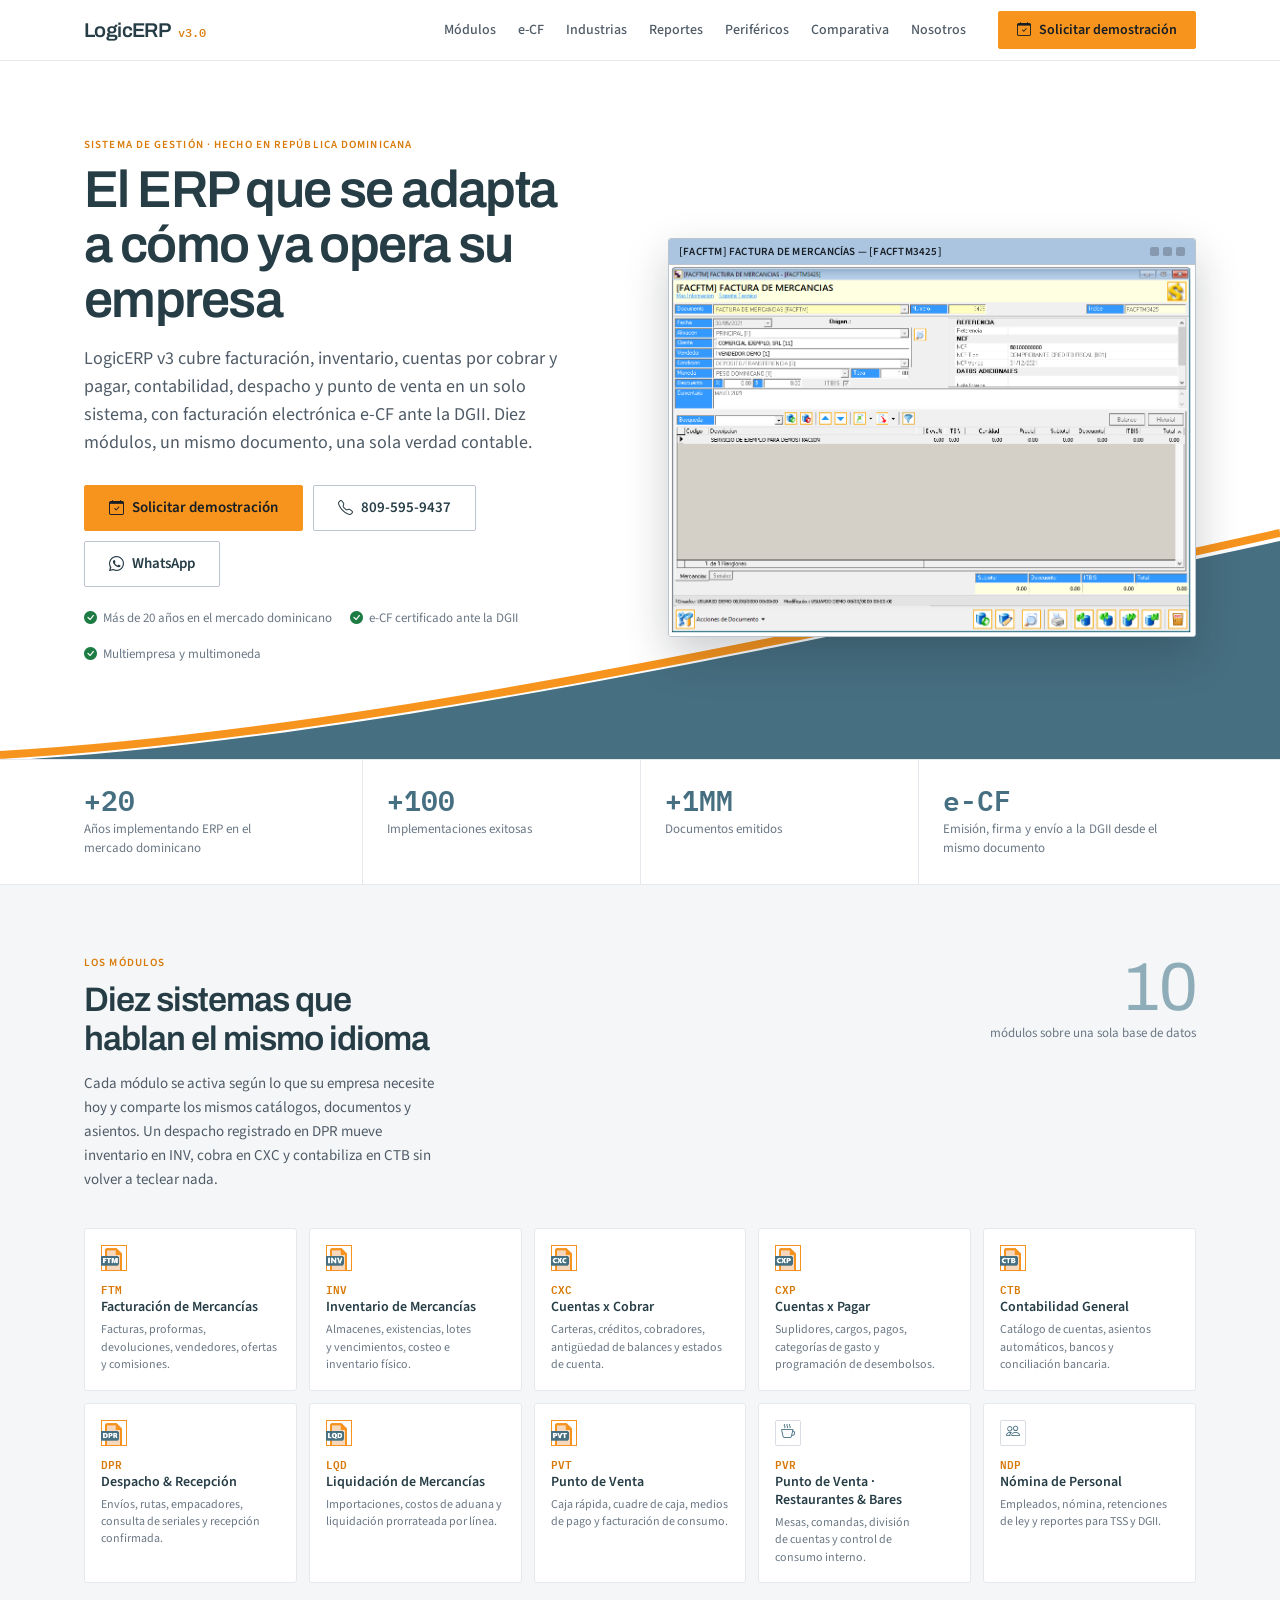
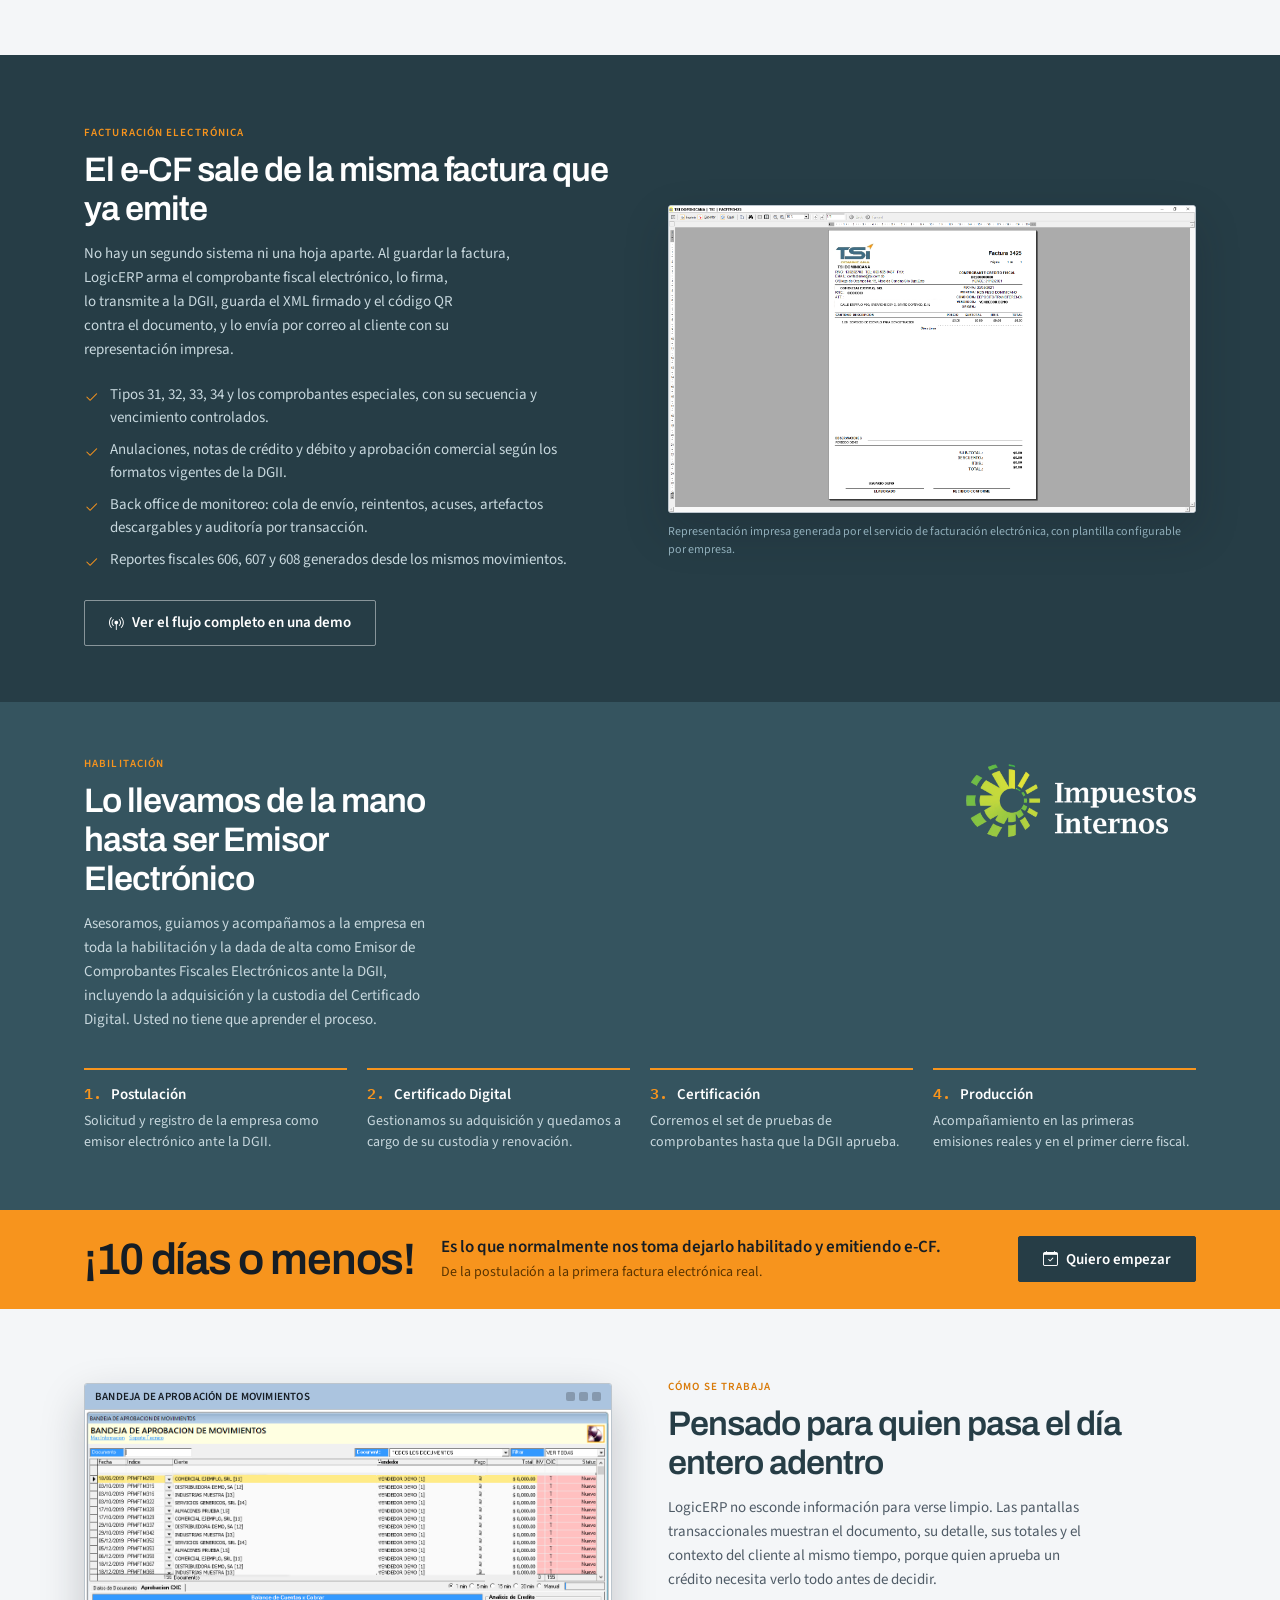
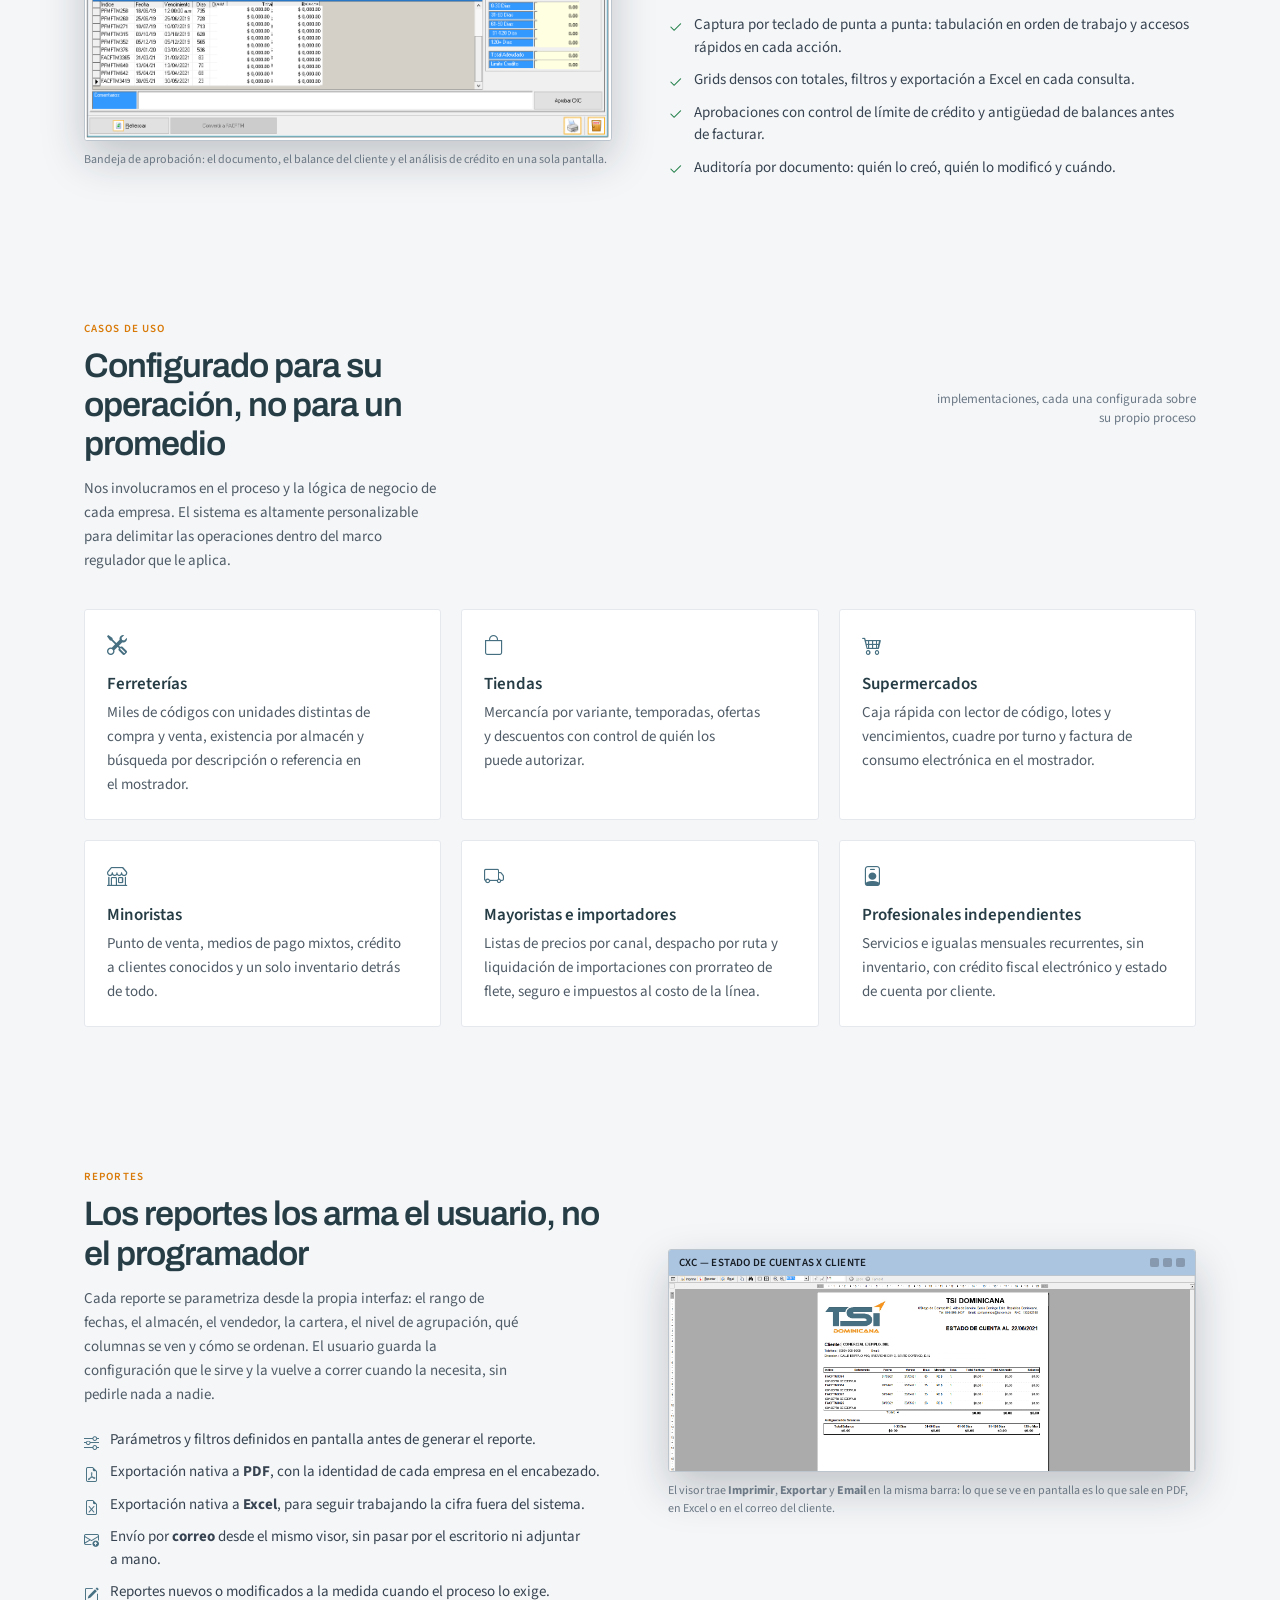
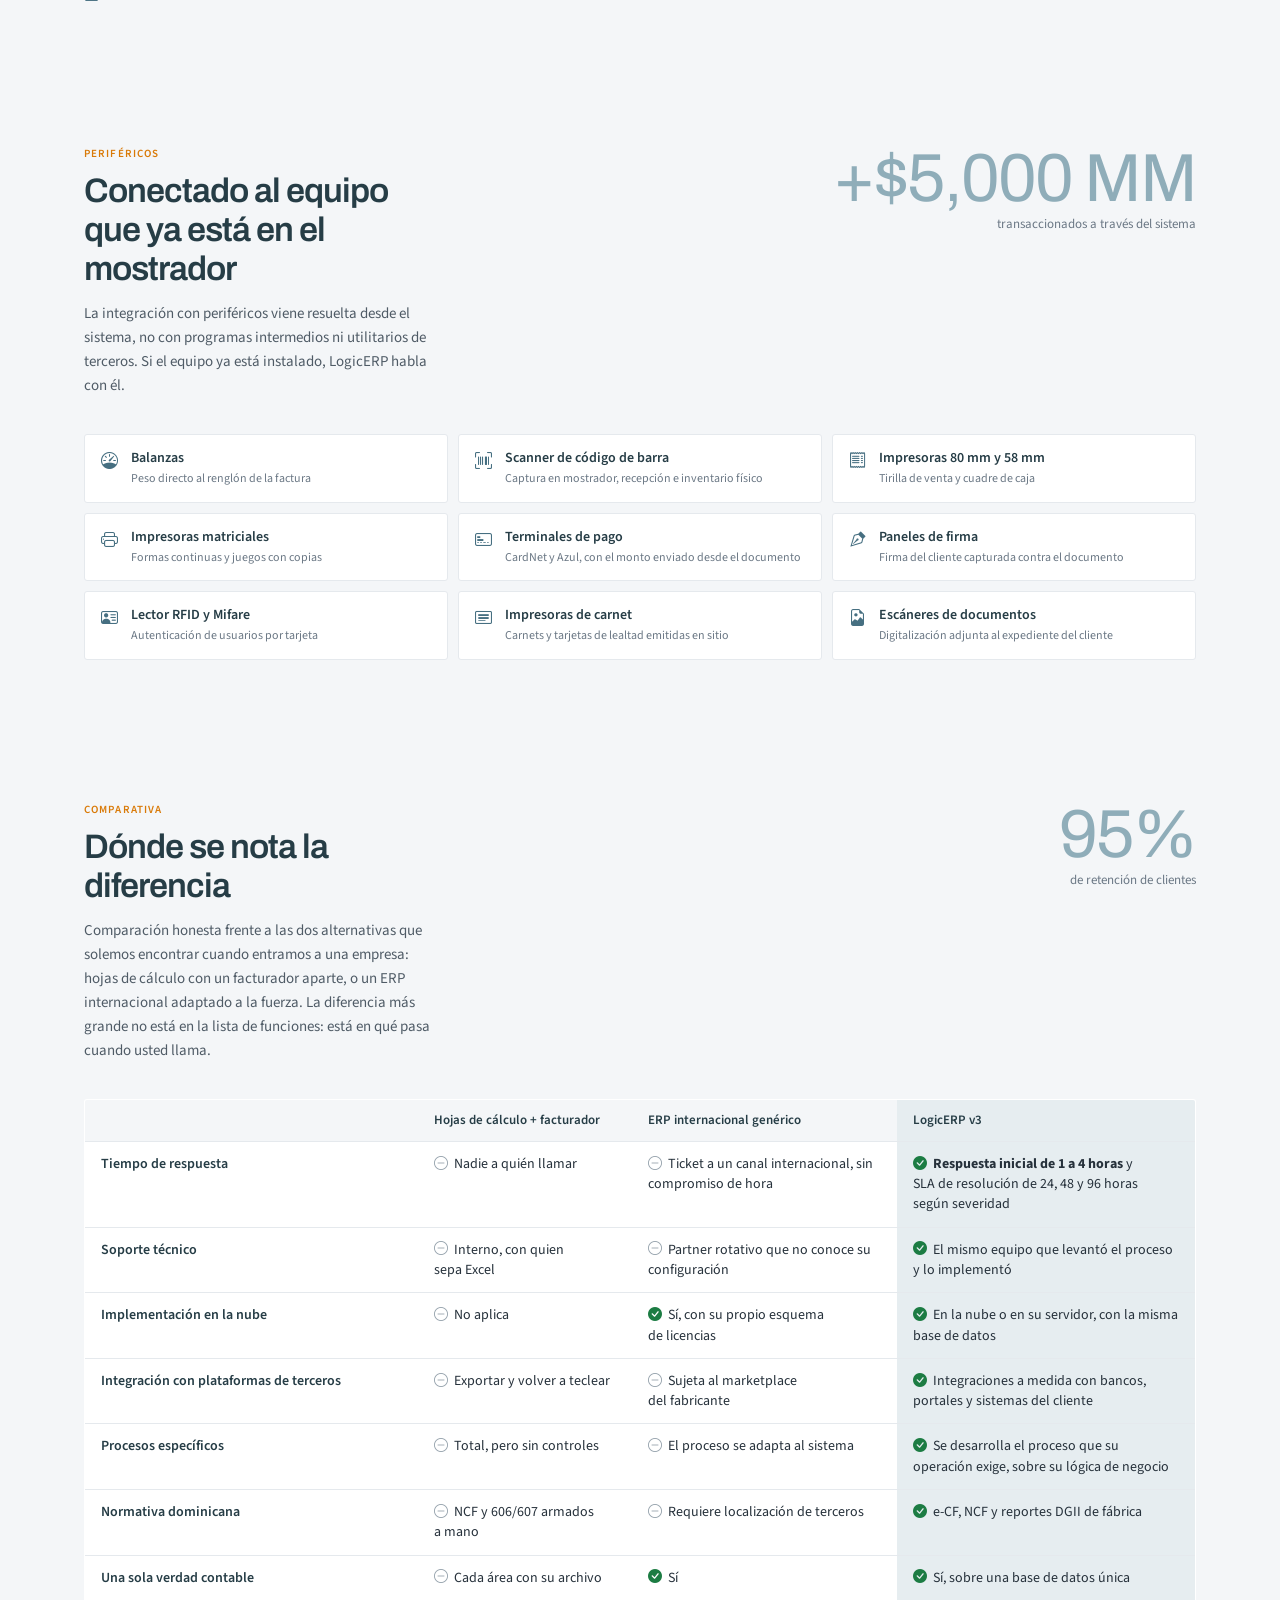
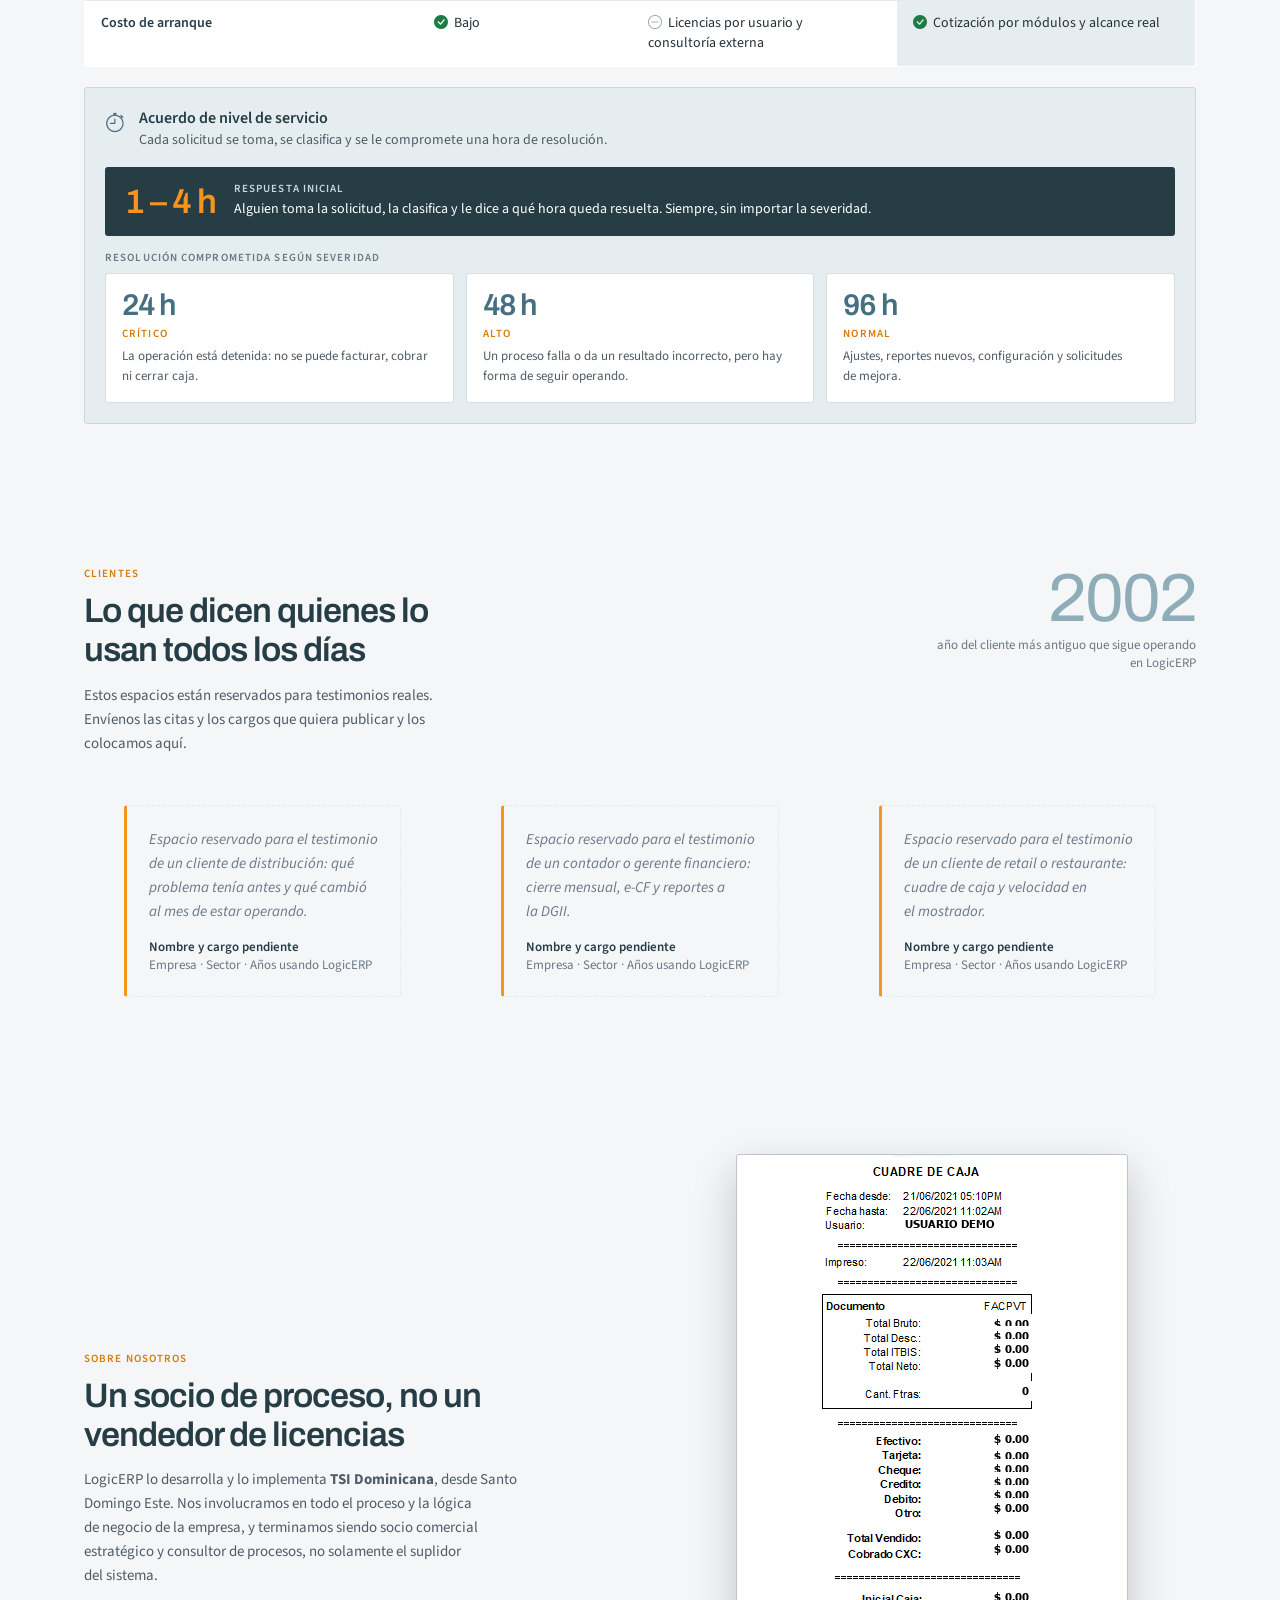
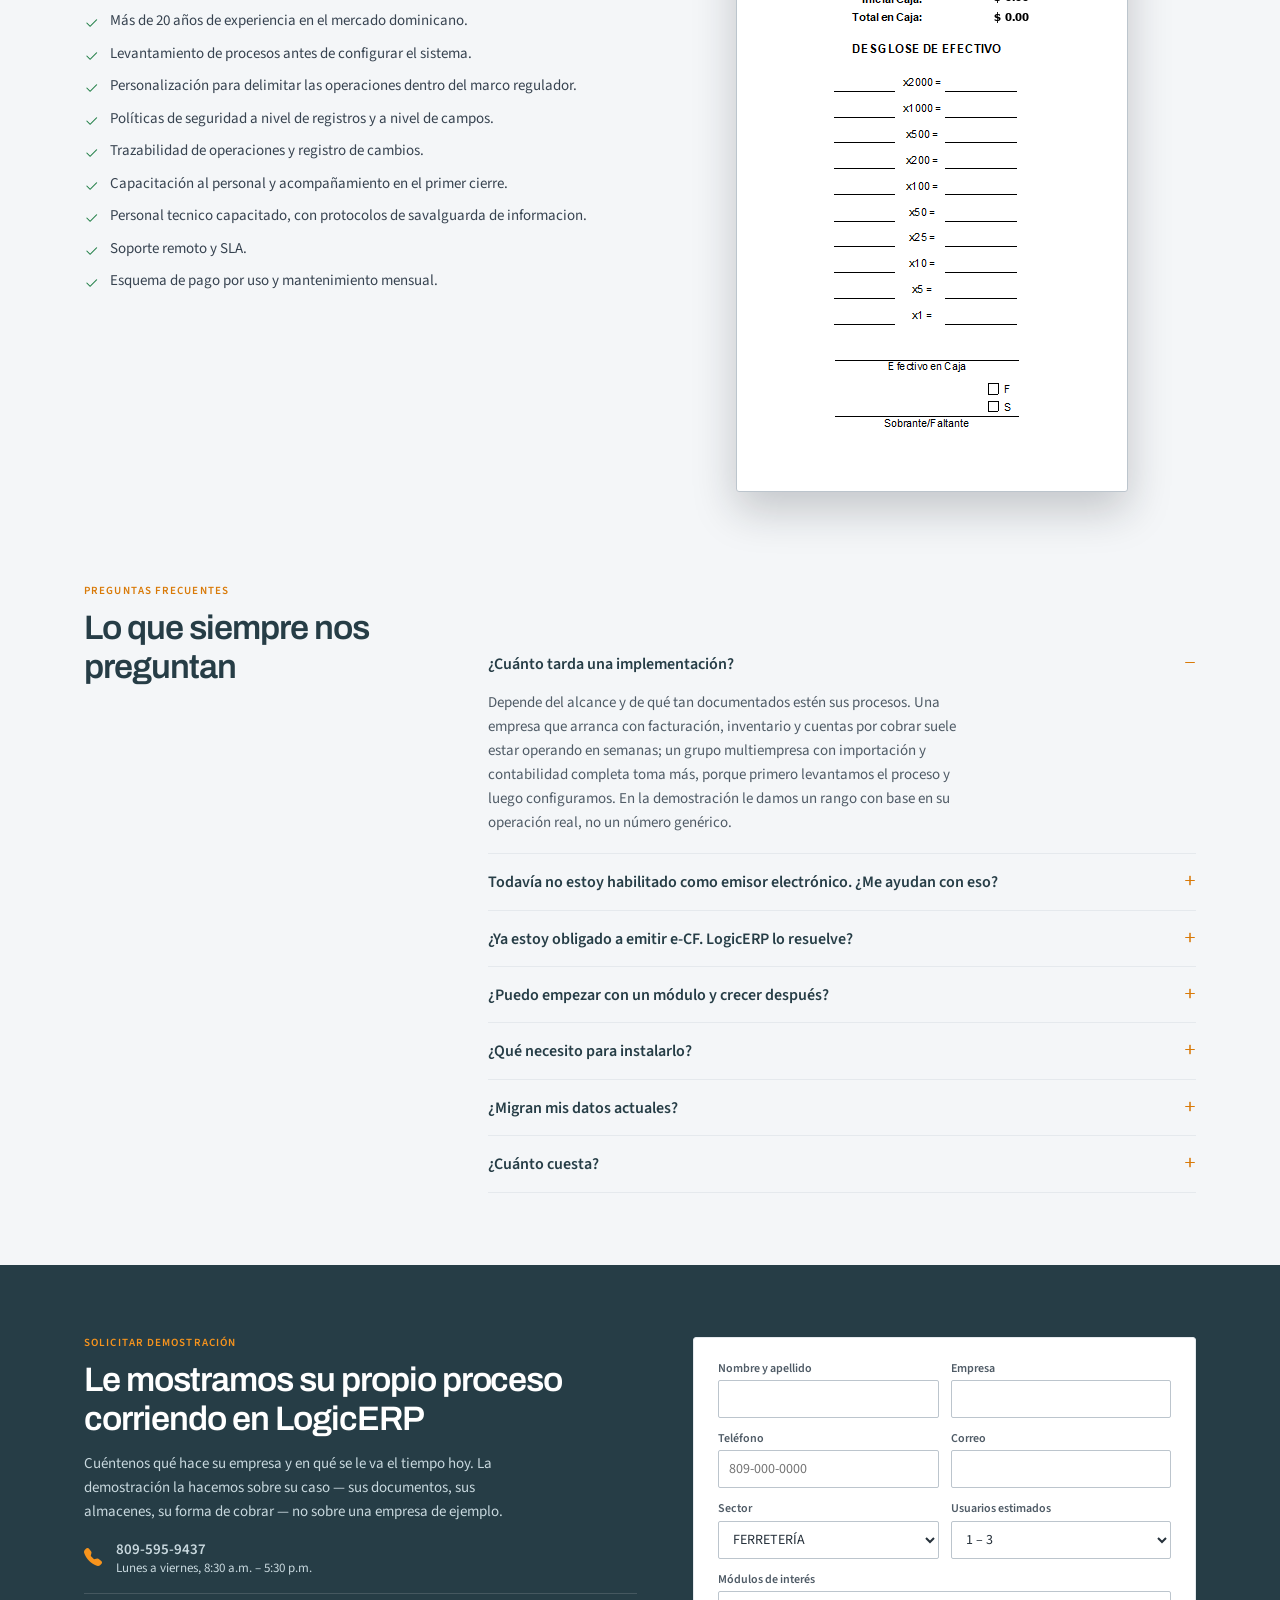
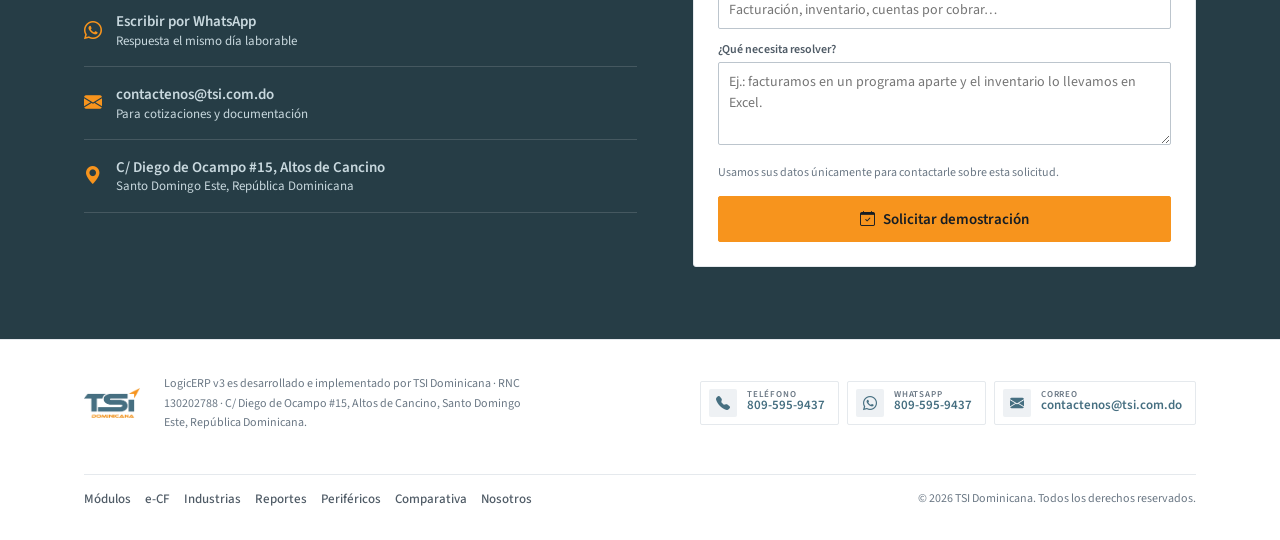
<file: index.html>
<!-- @dsCard group="Sitio web" viewport="1280x820" name="Landing LogicERP v3" subtitle="Landing en español: hero con captura real, 10 módulos, e-CF, comparativa, FAQ y contacto" -->
<!doctype html><html lang="es"><head><meta charset="utf-8"><meta name="viewport" content="width=device-width,initial-scale=1">
<title>LogicERP v3 — Sistema de gestión empresarial para PyMEs dominicanas</title>
<meta name="description" content="ERP dominicano para facturación, inventario, cuentas por cobrar y pagar, contabilidad y punto de venta, con facturación electrónica e-CF ante la DGII. Más de 20 años implementando con TSI Dominicana.">
<link rel="icon" href="assets/icons/modules/CORE.ico">
<link rel="stylesheet" href="styles.css">
<link rel="stylesheet" href="https://fonts.googleapis.com/css2?family=Archivo:wght@400;500;600;700&display=swap">
<link rel="stylesheet" href="site.css?v=8">
<link rel="stylesheet" href="https://cdn.jsdelivr.net/npm/bootstrap-icons@1.11.3/font/bootstrap-icons.css">
</head><body>

<header class="nav"><div class="nav-in">
<a class="brand" href="#top"><b>LogicERP</b><span>v3.0</span></a>
<button class="nav-toggle" id="navToggle" type="button" aria-expanded="false" aria-controls="navMenu" aria-label="Abrir menú"><i class="bi bi-list" aria-hidden="true"></i></button>
<nav id="navMenu">
<a href="#modulos">Módulos</a>
<a href="#ecf">e-CF</a>
<a href="#industrias">Industrias</a>
<a href="#reportes">Reportes</a>
<a href="#perifericos">Periféricos</a>
<a href="#comparativa">Comparativa</a>
<a href="#nosotros">Nosotros</a>
</nav>
<a class="btn btn-pri nav-cta" href="#demo"><i class="bi bi-calendar-check" aria-hidden="true"></i><span>Solicitar demostración</span></a>
</div></header>

<main id="top">

<section class="hero">
<svg class="wave" viewBox="0 0 1440 250" preserveAspectRatio="none" aria-hidden="true">
<path d="M0 250 C360 232 820 150 1440 30 L1440 250 Z" fill="#466f81"></path>
<path d="M0 244 C362 226 824 144 1440 22" fill="none" stroke="#f7941d" stroke-width="8"></path>
</svg>
<div class="wrap hero-grid">
<div>
<p class="eyebrow">Sistema de gestión · Hecho en República Dominicana</p>
<h1>El ERP que se adapta a cómo ya opera su empresa</h1>
<p class="lede">LogicERP v3 cubre facturación, inventario, cuentas por cobrar y pagar, contabilidad, despacho y punto de venta en un solo sistema, con facturación electrónica e-CF ante la DGII. Diez módulos, un mismo documento, una sola verdad contable.</p>
<div class="hero-cta">
<a class="btn btn-pri btn-lg" href="#demo"><i class="bi bi-calendar-check" aria-hidden="true"></i>Solicitar demostración</a>
<a class="btn btn-sec btn-lg" href="tel:+18095959437"><i class="bi bi-telephone" aria-hidden="true"></i>809-595-9437</a>
<a class="btn btn-sec btn-lg" href="https://wa.me/18095959437"><i class="bi bi-whatsapp" aria-hidden="true"></i>WhatsApp</a>
</div>
<div class="hero-note">
<span><i class="bi bi-check-circle-fill" aria-hidden="true"></i>Más de 20 años en el mercado dominicano</span>
<span><i class="bi bi-check-circle-fill" aria-hidden="true"></i>e-CF certificado ante la DGII</span>
<span><i class="bi bi-check-circle-fill" aria-hidden="true"></i>Multiempresa y multimoneda</span>
</div>
</div>
<div class="hero-shot">
<div class="shot">
<div class="shot-bar"><span>[FACFTM] Factura de Mercancías — [FACFTM3425]</span><em><i></i><i></i><i></i></em></div>
<img src="assets/screenshots/ftm-factura-ventana.png" alt="Ventana de factura de mercancías de LogicERP v3, con encabezado del documento, panel de referencia NCF, renglones de la factura y totales." width="1099" height="775">
</div>
</div>
</div>
</section>

<section class="creds"><div class="wrap creds-in">
<div class="cred"><b>+20</b><span>Años implementando ERP en el mercado dominicano</span></div>
<div class="cred"><b>+100</b><span>Implementaciones exitosas</span></div>
<div class="cred"><b>+1MM</b><span>Documentos emitidos</span></div>
<div class="cred"><b>e-CF</b><span>Emisión, firma y envío a la DGII desde el mismo documento</span></div>
</div></section>

<section class="band" id="modulos"><div class="wrap">
<div class="head-row">
<div class="head" style="margin-bottom:0">
<p class="eyebrow">Los módulos</p>
<h2>Diez sistemas que hablan el mismo idioma</h2>
<p class="sub">Cada módulo se activa según lo que su empresa necesite hoy y comparte los mismos catálogos, documentos y asientos. Un despacho registrado en DPR mueve inventario en INV, cobra en CXC y contabiliza en CTB sin volver a teclear nada.</p>
</div>
<div class="head-fig"><b>10</b><span>módulos sobre una sola base de datos</span></div>
</div>
<div class="mods">
<a class="mod" href="modulos/ftm.html"><img src="assets/icons/modules/FTM.ico" alt=""><code>FTM</code><b>Facturación de Mercancías</b><span>Facturas, proformas, devoluciones, vendedores, ofertas y comisiones.</span></a>
<a class="mod" href="#demo"><img src="assets/icons/modules/INV.ico" alt=""><code>INV</code><b>Inventario de Mercancías</b><span>Almacenes, existencias, lotes y vencimientos, costeo e inventario físico.</span></a>
<a class="mod" href="#demo"><img src="assets/icons/modules/CXC.ico" alt=""><code>CXC</code><b>Cuentas x Cobrar</b><span>Carteras, créditos, cobradores, antigüedad de balances y estados de cuenta.</span></a>
<a class="mod" href="#demo"><img src="assets/icons/modules/CXP.ico" alt=""><code>CXP</code><b>Cuentas x Pagar</b><span>Suplidores, cargos, pagos, categorías de gasto y programación de desembolsos.</span></a>
<a class="mod" href="#demo"><img src="assets/icons/modules/CTB.ico" alt=""><code>CTB</code><b>Contabilidad General</b><span>Catálogo de cuentas, asientos automáticos, bancos y conciliación bancaria.</span></a>
<a class="mod" href="#demo"><img src="assets/icons/modules/DPR.ico" alt=""><code>DPR</code><b>Despacho &amp; Recepción</b><span>Envíos, rutas, empacadores, consulta de seriales y recepción confirmada.</span></a>
<a class="mod" href="#demo"><img src="assets/icons/modules/LQD.ico" alt=""><code>LQD</code><b>Liquidación de Mercancías</b><span>Importaciones, costos de aduana y liquidación prorrateada por línea.</span></a>
<a class="mod" href="#demo"><img src="assets/icons/modules/PVT.ico" alt=""><code>PVT</code><b>Punto de Venta</b><span>Caja rápida, cuadre de caja, medios de pago y facturación de consumo.</span></a>
<a class="mod" href="#demo"><div class="mod-glyph"><i class="bi bi-cup-hot" aria-hidden="true"></i></div><code>PVR</code><b>Punto de Venta · Restaurantes &amp; Bares</b><span>Mesas, comandas, división de cuentas y control de consumo interno.</span></a>
<a class="mod" href="#demo"><div class="mod-glyph"><i class="bi bi-people" aria-hidden="true"></i></div><code>NDP</code><b>Nómina de Personal</b><span>Empleados, nómina, retenciones de ley y reportes para TSS y DGII.</span></a>
</div>
</div></section>

<section class="band dark ecf-top" id="ecf"><div class="wrap two">
<div>
<p class="eyebrow">Facturación electrónica</p>
<h2>El e-CF sale de la misma factura que ya emite</h2>
<p class="sub" style="color:var(--tsi-slate-200)">No hay un segundo sistema ni una hoja aparte. Al guardar la factura, LogicERP arma el comprobante fiscal electrónico, lo firma, lo transmite a la DGII, guarda el XML firmado y el código QR contra el documento, y lo envía por correo al cliente con su representación impresa.</p>
<ul class="ticks">
<li><i class="bi bi-check2" aria-hidden="true"></i>Tipos 31, 32, 33, 34 y los comprobantes especiales, con su secuencia y vencimiento controlados.</li>
<li><i class="bi bi-check2" aria-hidden="true"></i>Anulaciones, notas de crédito y débito y aprobación comercial según los formatos vigentes de la DGII.</li>
<li><i class="bi bi-check2" aria-hidden="true"></i>Back office de monitoreo: cola de envío, reintentos, acuses, artefactos descargables y auditoría por transacción.</li>
<li><i class="bi bi-check2" aria-hidden="true"></i>Reportes fiscales 606, 607 y 608 generados desde los mismos movimientos.</li>
</ul>
<div class="hero-cta"><a class="btn btn-ghost btn-lg" href="#demo"><i class="bi bi-broadcast-pin" aria-hidden="true"></i>Ver el flujo completo en una demo</a></div>
</div>
<div>
<div class="shot"><img src="assets/screenshots/ftm-factura-impresion.png" alt="Representación impresa de una factura emitida por LogicERP v3, con encabezado de la empresa, renglones, totales y código de comprobante." style="width:100%"></div>
<p class="shot-cap" style="color:var(--tsi-slate-400)">Representación impresa generada por el servicio de facturación electrónica, con plantilla configurable por empresa.</p>
</div>
</div></section>

<section class="band dark dark-2" id="habilitacion"><div class="wrap">
<div class="hab-top">
<div class="head" style="margin-bottom:0">
<p class="eyebrow">Habilitación</p>
<h2>Lo llevamos de la mano hasta ser Emisor Electrónico</h2>
<p class="sub">Asesoramos, guiamos y acompañamos a la empresa en toda la habilitación y la dada de alta como Emisor de Comprobantes Fiscales Electrónicos ante la DGII, incluyendo la adquisición y la custodia del Certificado Digital. Usted no tiene que aprender el proceso.</p>
</div>
<div class="dgii-slot">
<img src="assets/logos/dgii-blanco.webp" alt="Dirección General de Impuestos Internos (DGII)" width="760" height="242">
</div>
</div>
<ol class="hsteps">
<li><b>Postulación</b><p>Solicitud y registro de la empresa como emisor electrónico ante la DGII.</p></li>
<li><b>Certificado Digital</b><p>Gestionamos su adquisición y quedamos a cargo de su custodia y renovación.</p></li>
<li><b>Certificación</b><p>Corremos el set de pruebas de comprobantes hasta que la DGII aprueba.</p></li>
<li><b>Producción</b><p>Acompañamiento en las primeras emisiones reales y en el primer cierre fiscal.</p></li>
</ol>
</div></section>

<section class="promo"><div class="wrap promo-in">
<b>¡10 días o menos!</b>
<div>
<p>Es lo que normalmente nos toma dejarlo habilitado y emitiendo e-CF.</p>
<span>De la postulación a la primera factura electrónica real.</span>
</div>
<a class="btn btn-dark btn-lg" href="#demo"><i class="bi bi-calendar-check" aria-hidden="true"></i>Quiero empezar</a>
</div></section>

<section class="band"><div class="wrap two">
<div>
<div class="shot">
<div class="shot-bar"><span>Bandeja de Aprobación de Movimientos</span><em><i></i><i></i><i></i></em></div>
<img src="assets/screenshots/bandeja-aprobacion-cxc.png" alt="Bandeja de aprobación de movimientos de LogicERP v3: listado de documentos pendientes, balance de cuentas por cobrar del cliente y análisis de crédito por antigüedad." style="width:100%">
</div>
<p class="shot-cap">Bandeja de aprobación: el documento, el balance del cliente y el análisis de crédito en una sola pantalla.</p>
</div>
<div>
<p class="eyebrow">Cómo se trabaja</p>
<h2>Pensado para quien pasa el día entero adentro</h2>
<p class="sub">LogicERP no esconde información para verse limpio. Las pantallas transaccionales muestran el documento, su detalle, sus totales y el contexto del cliente al mismo tiempo, porque quien aprueba un crédito necesita verlo todo antes de decidir.</p>
<ul class="ticks">
<li><i class="bi bi-check2" aria-hidden="true"></i>Captura por teclado de punta a punta: tabulación en orden de trabajo y accesos rápidos en cada acción.</li>
<li><i class="bi bi-check2" aria-hidden="true"></i>Grids densos con totales, filtros y exportación a Excel en cada consulta.</li>
<li><i class="bi bi-check2" aria-hidden="true"></i>Aprobaciones con control de límite de crédito y antigüedad de balances antes de facturar.</li>
<li><i class="bi bi-check2" aria-hidden="true"></i>Auditoría por documento: quién lo creó, quién lo modificó y cuándo.</li>
</ul>
</div>
</div></section>

<section class="band tint" id="industrias"><div class="wrap">
<div class="head-row">
<div class="head" style="margin-bottom:0">
<p class="eyebrow">Casos de uso</p>
<h2>Configurado para su operación, no para un promedio</h2>
<p class="sub">Nos involucramos en el proceso y la lógica de negocio de cada empresa. El sistema es altamente personalizable para delimitar las operaciones dentro del marco regulador que le aplica.</p>
</div>
<div class="head-fig"><b>+100</b><span>implementaciones, cada una configurada sobre su propio proceso</span></div>
</div>
<div class="three">
<div class="card"><i class="bi bi-tools top" aria-hidden="true"></i><h3>Ferreterías</h3><p class="sub">Miles de códigos con unidades distintas de compra y venta, existencia por almacén y búsqueda por descripción o referencia en el mostrador.</p></div>
<div class="card"><i class="bi bi-bag top" aria-hidden="true"></i><h3>Tiendas</h3><p class="sub">Mercancía por variante, temporadas, ofertas y descuentos con control de quién los puede autorizar.</p></div>
<div class="card"><i class="bi bi-cart4 top" aria-hidden="true"></i><h3>Supermercados</h3><p class="sub">Caja rápida con lector de código, lotes y vencimientos, cuadre por turno y factura de consumo electrónica en el mostrador.</p></div>
<div class="card"><i class="bi bi-shop top" aria-hidden="true"></i><h3>Minoristas</h3><p class="sub">Punto de venta, medios de pago mixtos, crédito a clientes conocidos y un solo inventario detrás de todo.</p></div>
<div class="card"><i class="bi bi-truck top" aria-hidden="true"></i><h3>Mayoristas e importadores</h3><p class="sub">Listas de precios por canal, despacho por ruta y liquidación de importaciones con prorrateo de flete, seguro e impuestos al costo de la línea.</p></div>
<div class="card"><i class="bi bi-person-badge top" aria-hidden="true"></i><h3>Profesionales independientes</h3><p class="sub">Servicios e igualas mensuales recurrentes, sin inventario, con crédito fiscal electrónico y estado de cuenta por cliente.</p></div>
</div>
</div></section>

<section class="band" id="reportes"><div class="wrap two">
<div>
<p class="eyebrow">Reportes</p>
<h2>Los reportes los arma el usuario, no el programador</h2>
<p class="sub">Cada reporte se parametriza desde la propia interfaz: el rango de fechas, el almacén, el vendedor, la cartera, el nivel de agrupación, qué columnas se ven y cómo se ordenan. El usuario guarda la configuración que le sirve y la vuelve a correr cuando la necesita, sin pedirle nada a nadie.</p>
<ul class="ticks ticks-icons">
<li><i class="bi bi-sliders" aria-hidden="true"></i>Parámetros y filtros definidos en pantalla antes de generar el reporte.</li>
<li><i class="bi bi-file-earmark-pdf" aria-hidden="true"></i>Exportación nativa a <b>PDF</b>, con la identidad de cada empresa en el encabezado.</li>
<li><i class="bi bi-file-earmark-excel" aria-hidden="true"></i>Exportación nativa a <b>Excel</b>, para seguir trabajando la cifra fuera del sistema.</li>
<li><i class="bi bi-envelope-arrow-up" aria-hidden="true"></i>Envío por <b>correo</b> desde el mismo visor, sin pasar por el escritorio ni adjuntar a mano.</li>
<li><i class="bi bi-pencil-square" aria-hidden="true"></i>Reportes nuevos o modificados a la medida cuando el proceso lo exige.</li>
</ul>
</div>
<div>
<div class="shot">
<div class="shot-bar"><span>CXC — Estado de Cuentas x Cliente</span><em><i></i><i></i><i></i></em></div>
<img src="assets/screenshots/reporte-cxc-estado-cuenta.png" alt="Visor de reportes de LogicERP v3 con la barra de Imprimir, Exportar y Email, mostrando el estado de cuenta por cliente con detalle de facturas y antigüedad de balances." style="width:100%">
</div>
<p class="shot-cap">El visor trae <b>Imprimir</b>, <b>Exportar</b> y <b>Email</b> en la misma barra: lo que se ve en pantalla es lo que sale en PDF, en Excel o en el correo del cliente.</p>
</div>
</div></section>

<section class="band tint" id="perifericos"><div class="wrap">
<div class="head-row">
<div class="head" style="margin-bottom:0">
<p class="eyebrow">Periféricos</p>
<h2>Conectado al equipo que ya está en el mostrador</h2>
<p class="sub">La integración con periféricos viene resuelta desde el sistema, no con programas intermedios ni utilitarios de terceros. Si el equipo ya está instalado, LogicERP habla con él.</p>
</div>
<div class="head-fig"><b>+$5,000&nbsp;MM</b><span>transaccionados a través del sistema</span></div>
</div>
<div class="periph">
<div class="ph"><i class="bi bi-speedometer" aria-hidden="true"></i><b>Balanzas</b><span>Peso directo al renglón de la factura</span></div>
<div class="ph"><i class="bi bi-upc-scan" aria-hidden="true"></i><b>Scanner de código de barra</b><span>Captura en mostrador, recepción e inventario físico</span></div>
<div class="ph"><i class="bi bi-receipt" aria-hidden="true"></i><b>Impresoras 80&nbsp;mm y 58&nbsp;mm</b><span>Tirilla de venta y cuadre de caja</span></div>
<div class="ph"><i class="bi bi-printer" aria-hidden="true"></i><b>Impresoras matriciales</b><span>Formas continuas y juegos con copias</span></div>
<div class="ph"><i class="bi bi-credit-card-2-front" aria-hidden="true"></i><b>Terminales de pago</b><span>CardNet y Azul, con el monto enviado desde el documento</span></div>
<div class="ph"><i class="bi bi-vector-pen" aria-hidden="true"></i><b>Paneles de firma</b><span>Firma del cliente capturada contra el documento</span></div>
<div class="ph"><i class="bi bi-person-vcard" aria-hidden="true"></i><b>Lector RFID y Mifare</b><span>Autenticación de usuarios por tarjeta</span></div>
<div class="ph"><i class="bi bi-card-heading" aria-hidden="true"></i><b>Impresoras de carnet</b><span>Carnets y tarjetas de lealtad emitidas en sitio</span></div>
<div class="ph"><i class="bi bi-file-earmark-image" aria-hidden="true"></i><b>Escáneres de documentos</b><span>Digitalización adjunta al expediente del cliente</span></div>
</div>
</div></section>

<section class="band" id="comparativa"><div class="wrap">
<div class="head-row">
<div class="head" style="margin-bottom:0">
<p class="eyebrow">Comparativa</p>
<h2>Dónde se nota la diferencia</h2>
<p class="sub">Comparación honesta frente a las dos alternativas que solemos encontrar cuando entramos a una empresa: hojas de cálculo con un facturador aparte, o un ERP internacional adaptado a la fuerza. La diferencia más grande no está en la lista de funciones: está en qué pasa cuando usted llama.</p>
</div>
<div class="head-fig"><b>95%</b><span>de retención de clientes</span></div>
</div>
<table class="cmp">
<thead><tr><th>&nbsp;</th><th>Hojas de cálculo + facturador</th><th>ERP internacional genérico</th><th class="own">LogicERP v3</th></tr></thead>
<tbody>
<tr><th>Tiempo de respuesta</th>
<td class="no"><i class="bi bi-dash-circle" aria-hidden="true"></i>Nadie a quién llamar</td>
<td class="no"><i class="bi bi-dash-circle" aria-hidden="true"></i>Ticket a un canal internacional, sin compromiso de hora</td>
<td class="own yes"><i class="bi bi-check-circle-fill" aria-hidden="true"></i><b>Respuesta inicial de 1 a 4 horas</b> y SLA de resolución de 24, 48 y 96 horas según severidad</td></tr>
<tr><th>Soporte técnico</th>
<td class="no"><i class="bi bi-dash-circle" aria-hidden="true"></i>Interno, con quien sepa Excel</td>
<td class="no"><i class="bi bi-dash-circle" aria-hidden="true"></i>Partner rotativo que no conoce su configuración</td>
<td class="own yes"><i class="bi bi-check-circle-fill" aria-hidden="true"></i>El mismo equipo que levantó el proceso y lo implementó</td></tr>
<tr><th>Implementación en la nube</th>
<td class="no"><i class="bi bi-dash-circle" aria-hidden="true"></i>No aplica</td>
<td class="yes"><i class="bi bi-check-circle-fill" aria-hidden="true"></i>Sí, con su propio esquema de licencias</td>
<td class="own yes"><i class="bi bi-check-circle-fill" aria-hidden="true"></i>En la nube o en su servidor, con la misma base de datos</td></tr>
<tr><th>Integración con plataformas de terceros</th>
<td class="no"><i class="bi bi-dash-circle" aria-hidden="true"></i>Exportar y volver a teclear</td>
<td class="no"><i class="bi bi-dash-circle" aria-hidden="true"></i>Sujeta al marketplace del fabricante</td>
<td class="own yes"><i class="bi bi-check-circle-fill" aria-hidden="true"></i>Integraciones a medida con bancos, portales y sistemas del cliente</td></tr>
<tr><th>Procesos específicos</th>
<td class="no"><i class="bi bi-dash-circle" aria-hidden="true"></i>Total, pero sin controles</td>
<td class="no"><i class="bi bi-dash-circle" aria-hidden="true"></i>El proceso se adapta al sistema</td>
<td class="own yes"><i class="bi bi-check-circle-fill" aria-hidden="true"></i>Se desarrolla el proceso que su operación exige, sobre su lógica de negocio</td></tr>
<tr><th>Normativa dominicana</th>
<td class="no"><i class="bi bi-dash-circle" aria-hidden="true"></i>NCF y 606/607 armados a mano</td>
<td class="no"><i class="bi bi-dash-circle" aria-hidden="true"></i>Requiere localización de terceros</td>
<td class="own yes"><i class="bi bi-check-circle-fill" aria-hidden="true"></i>e-CF, NCF y reportes DGII de fábrica</td></tr>
<tr><th>Una sola verdad contable</th>
<td class="no"><i class="bi bi-dash-circle" aria-hidden="true"></i>Cada área con su archivo</td>
<td class="yes"><i class="bi bi-check-circle-fill" aria-hidden="true"></i>Sí</td>
<td class="own yes"><i class="bi bi-check-circle-fill" aria-hidden="true"></i>Sí, sobre una base de datos única</td></tr>
<tr><th>Costo de arranque</th>
<td class="yes"><i class="bi bi-check-circle-fill" aria-hidden="true"></i>Bajo</td>
<td class="no"><i class="bi bi-dash-circle" aria-hidden="true"></i>Licencias por usuario y consultoría externa</td>
<td class="own yes"><i class="bi bi-check-circle-fill" aria-hidden="true"></i>Cotización por módulos y alcance real</td></tr>
</tbody>
</table>
<div class="sla">
<div class="sla-head"><i class="bi bi-stopwatch" aria-hidden="true"></i><div><b>Acuerdo de nivel de servicio</b><span>Cada solicitud se toma, se clasifica y se le compromete una hora de resolución.</span></div></div>
<div class="sla-first"><b>1 – 4 h</b><div><span>Respuesta inicial</span><p>Alguien toma la solicitud, la clasifica y le dice a qué hora queda resuelta. Siempre, sin importar la severidad.</p></div></div>
<p class="sla-label">Resolución comprometida según severidad</p>
<div class="sla-grid">
<div class="sla-tier"><b>24 h</b><span>Crítico</span><p>La operación está detenida: no se puede facturar, cobrar ni cerrar caja.</p></div>
<div class="sla-tier"><b>48 h</b><span>Alto</span><p>Un proceso falla o da un resultado incorrecto, pero hay forma de seguir operando.</p></div>
<div class="sla-tier"><b>96 h</b><span>Normal</span><p>Ajustes, reportes nuevos, configuración y solicitudes de mejora.</p></div>
</div>
</div>
</div></section>

<section class="band tint"><div class="wrap">
<div class="head-row">
<div class="head" style="margin-bottom:0">
<p class="eyebrow">Clientes</p>
<h2>Lo que dicen quienes lo usan todos los días</h2>
<p class="sub">Estos espacios están reservados para testimonios reales. Envíenos las citas y los cargos que quiera publicar y los colocamos aquí.</p>
</div>
<div class="head-fig"><b>2002</b><span>año del cliente más antiguo que sigue operando en LogicERP</span></div>
</div>
<div class="quotes">
<blockquote class="quote placeholder"><p>Espacio reservado para el testimonio de un cliente de distribución: qué problema tenía antes y qué cambió al mes de estar operando.</p><footer>Nombre y cargo pendiente<span>Empresa · Sector · Años usando LogicERP</span></footer></blockquote>
<blockquote class="quote placeholder"><p>Espacio reservado para el testimonio de un contador o gerente financiero: cierre mensual, e-CF y reportes a la DGII.</p><footer>Nombre y cargo pendiente<span>Empresa · Sector · Años usando LogicERP</span></footer></blockquote>
<blockquote class="quote placeholder"><p>Espacio reservado para el testimonio de un cliente de retail o restaurante: cuadre de caja y velocidad en el mostrador.</p><footer>Nombre y cargo pendiente<span>Empresa · Sector · Años usando LogicERP</span></footer></blockquote>
</div>
</div></section>

<section class="band" id="nosotros"><div class="wrap two">
<div>
<p class="eyebrow">Sobre nosotros</p>
<h2>Un socio de proceso, no un vendedor de licencias</h2>
<p class="sub">LogicERP lo desarrolla y lo implementa <b>TSI Dominicana</b>, desde Santo Domingo Este. Nos involucramos en todo el proceso y la lógica de negocio de la empresa, y terminamos siendo socio comercial estratégico y consultor de procesos, no solamente el suplidor del sistema.</p>
<ul class="ticks">
<li><i class="bi bi-check2" aria-hidden="true"></i>Más de 20 años de experiencia en el mercado dominicano.</li>
<li><i class="bi bi-check2" aria-hidden="true"></i>Levantamiento de procesos antes de configurar el sistema.</li>
<li><i class="bi bi-check2" aria-hidden="true"></i>Personalización para delimitar las operaciones dentro del marco regulador.</li>
<li><i class="bi bi-check2" aria-hidden="true"></i>Políticas de seguridad a nivel de registros y a nivel de campos.</li>
<li><i class="bi bi-check2" aria-hidden="true"></i>Trazabilidad de operaciones y registro de cambios.</li>
<li><i class="bi bi-check2" aria-hidden="true"></i>Capacitación al personal y acompañamiento en el primer cierre.</li>
<li><i class="bi bi-check2" aria-hidden="true"></i>Personal tecnico capacitado, con protocolos de savalguarda de informacion.</li>
<li><i class="bi bi-check2" aria-hidden="true"></i>Soporte remoto y SLA.</li>
<li><i class="bi bi-check2" aria-hidden="true"></i>Esquema de pago por uso y mantenimiento mensual.</li>
</ul>
</div>
<div>
<div class="shot" style="width:392px;height:938px;margin:0 auto"><img src="assets/screenshots/cuadre-de-caja-impreso.png" alt="Impresión del cuadre de caja generado por LogicERP v3, en formato de tirilla para impresora de punto de venta." style="width:auto;max-width:240px;margin:0 auto;display:block"></div>
</div>
</div></section>

<section class="band tint" id="faq"><div class="wrap">
<div class="faq-row">
<div class="head" style="margin-bottom:0"><div class="faq-head-in"><p class="eyebrow">Preguntas frecuentes</p><h2>Lo que siempre nos preguntan</h2></div></div>
<div class="faq">
<details open><summary>¿Cuánto tarda una implementación?</summary><p>Depende del alcance y de qué tan documentados estén sus procesos. Una empresa que arranca con facturación, inventario y cuentas por cobrar suele estar operando en semanas; un grupo multiempresa con importación y contabilidad completa toma más, porque primero levantamos el proceso y luego configuramos. En la demostración le damos un rango con base en su operación real, no un número genérico.</p></details>
<details><summary>Todavía no estoy habilitado como emisor electrónico. ¿Me ayudan con eso?</summary><p>Sí, y es parte del trabajo. Asesoramos y acompañamos a la empresa en toda la habilitación y la dada de alta como Emisor de Comprobantes Fiscales Electrónicos ante la DGII: la postulación, la adquisición del Certificado Digital y su custodia, el set de pruebas de certificación y las primeras emisiones reales. Normalmente completamos el proceso en 10 días o menos. No hay que contratar a un tercero para esa parte ni aprender el proceso por cuenta propia.</p></details>
<details><summary>¿Ya estoy obligado a emitir e-CF. LogicERP lo resuelve?</summary><p>Sí. La emisión, firma y transmisión del comprobante fiscal electrónico a la DGII sale del mismo documento que usted factura, junto con el XML firmado, el código QR y el envío por correo al cliente. También cubre anulaciones, notas de crédito y débito, la aprobación comercial y los reportes 606, 607 y 608.</p></details>
<details><summary>¿Puedo empezar con un módulo y crecer después?</summary><p>Sí, y es lo más común. Se activa lo que necesita hoy — normalmente facturación e inventario — y se agregan cuentas por cobrar, cuentas por pagar, contabilidad o punto de venta cuando la operación lo pida. Los módulos comparten catálogos y documentos, así que agregar uno no implica migrar nada.</p></details>
<details><summary>¿Qué necesito para instalarlo?</summary><p>LogicERP v3 es una aplicación de escritorio para Windows que trabaja contra una base de datos MySQL en su servidor o en la nube, con los puestos de trabajo conectados en red. El back office de facturación electrónica es un servicio web al que se accede desde el navegador. En la evaluación revisamos su infraestructura actual y le decimos qué hace falta.</p></details>
<details><summary>¿Migran mis datos actuales?</summary><p>Sí. Migramos catálogos de clientes, suplidores y mercancías, y los balances de apertura de inventario, cuentas por cobrar, cuentas por pagar y contabilidad. Lo que traemos y con qué corte se define en el levantamiento, para que el primer cierre en LogicERP cuadre con su último cierre anterior.</p></details>
<details><summary>¿Cuánto cuesta?</summary><p>Se cotiza por módulos, cantidad de usuarios y alcance de la implementación, porque una empresa de servicios con tres usuarios y un grupo importador con cuatro razones sociales no tienen el mismo sistema. Escríbanos y le preparamos una cotización con el detalle de qué incluye.</p></details>
</div>
</div>
</div></section>

<section class="band dark" id="demo"><div class="wrap contact">
<div>
<p class="eyebrow">Solicitar demostración</p>
<h2>Le mostramos su propio proceso corriendo en LogicERP</h2>
<p class="sub" style="color:var(--tsi-slate-200)">Cuéntenos qué hace su empresa y en qué se le va el tiempo hoy. La demostración la hacemos sobre su caso — sus documentos, sus almacenes, su forma de cobrar — no sobre una empresa de ejemplo.</p>
<div class="direct">
<a href="tel:+18095959437"><i class="bi bi-telephone-fill" aria-hidden="true"></i><span><b>809-595-9437</b><span>Lunes a viernes, 8:30 a.m. – 5:30 p.m.</span></span></a>
<a href="https://wa.me/18095959437"><i class="bi bi-whatsapp" aria-hidden="true"></i><span><b>Escribir por WhatsApp</b><span>Respuesta el mismo día laborable</span></span></a>
<a href="mailto:contactenos@tsi.com.do"><i class="bi bi-envelope-fill" aria-hidden="true"></i><span><b>contactenos@tsi.com.do</b><span>Para cotizaciones y documentación</span></span></a>
<a href="#nosotros"><i class="bi bi-geo-alt-fill" aria-hidden="true"></i><span><b>C/ Diego de Ocampo #15, Altos de Cancino</b><span>Santo Domingo Este, República Dominicana</span></span></a>
</div>
</div>
<form class="form" id="demoForm" novalidate>
<div class="ok-msg" id="okMsg"><i class="bi bi-check-circle-fill" aria-hidden="true"></i> Solicitud registrada. Le contactamos el próximo día laborable.</div>
<div class="row">
<div class="f"><label for="nombre">Nombre y apellido</label><input id="nombre" name="nombre" required></div>
<div class="f"><label for="empresa">Empresa</label><input id="empresa" name="empresa" required></div>
</div>
<div class="row">
<div class="f"><label for="telefono">Teléfono</label><input id="telefono" name="telefono" inputmode="tel" placeholder="809-000-0000" required></div>
<div class="f"><label for="correo">Correo</label><input id="correo" name="correo" type="email" required></div>
</div>
<div class="row">
<div class="f"><label for="sector">Sector</label><select id="sector" name="sector"><option>FERRETERÍA</option><option>TIENDA</option><option>SUPERMERCADO</option><option>MINORISTA</option><option>MAYORISTA O IMPORTADOR</option><option>PROFESIONAL INDEPENDIENTE</option><option>OTRO</option></select></div>
<div class="f"><label for="usuarios">Usuarios estimados</label><select id="usuarios" name="usuarios"><option>1 – 3</option><option>4 – 10</option><option>11 – 25</option><option>MÁS DE 25</option></select></div>
</div>
<div class="f"><label for="interes">Módulos de interés</label><input id="interes" name="interes" placeholder="Facturación, inventario, cuentas por cobrar…"></div>
<div class="f"><label for="mensaje">¿Qué necesita resolver?</label><textarea id="mensaje" name="mensaje" rows="3" placeholder="Ej.: facturamos en un programa aparte y el inventario lo llevamos en Excel."></textarea></div>
<p class="hint">Usamos sus datos únicamente para contactarle sobre esta solicitud.</p>
<button class="btn btn-pri btn-lg" style="width:100%;justify-content:center" type="submit"><i class="bi bi-calendar-check" aria-hidden="true"></i>Solicitar demostración</button>
</form>
</div></section>

</main>

<footer class="site"><div class="wrap foot">
<img src="assets/logos/tsi-dominicana.png" alt="TSI Dominicana">
<p>LogicERP v3 es desarrollado e implementado por TSI Dominicana · RNC 130202788 · C/ Diego de Ocampo #15, Altos de Cancino, Santo Domingo Este, República Dominicana.</p>
<div class="right">
<a href="tel:+18095959437"><i class="bi bi-telephone-fill" aria-hidden="true"></i><span>Teléfono<b>809-595-9437</b></span></a>
<a href="https://wa.me/18095959437"><i class="bi bi-whatsapp" aria-hidden="true"></i><span>WhatsApp<b>809-595-9437</b></span></a>
<a href="mailto:contactenos@tsi.com.do"><i class="bi bi-envelope-fill" aria-hidden="true"></i><span>Correo<b>contactenos@tsi.com.do</b></span></a>
</div>
<nav class="foot-links"><a href="#modulos">Módulos</a><a href="#ecf">e-CF</a><a href="#industrias">Industrias</a><a href="#reportes">Reportes</a><a href="#perifericos">Periféricos</a><a href="#comparativa">Comparativa</a><a href="#nosotros">Nosotros</a><span class="foot-copy">© 2026 TSI Dominicana. Todos los derechos reservados.</span></nav>
</div></footer>

<script>
(function () {
  var t = document.getElementById('navToggle'), m = document.getElementById('navMenu');
  t.addEventListener('click', function () {
    var open = t.getAttribute('aria-expanded') === 'true';
    t.setAttribute('aria-expanded', String(!open));
    t.setAttribute('aria-label', open ? 'Abrir menú' : 'Cerrar menú');
    m.classList.toggle('open', !open);
  });
  m.addEventListener('click', function (e) {
    if (e.target.tagName !== 'A') return;
    t.setAttribute('aria-expanded', 'false');
    t.setAttribute('aria-label', 'Abrir menú');
    m.classList.remove('open');
  });
})();
document.getElementById('demoForm').addEventListener('submit', function (e) {
  e.preventDefault();
  if (!this.reportValidity()) return;
  document.getElementById('okMsg').style.display = 'block';
  this.querySelectorAll('input,textarea').forEach(function (el) { el.value = ''; });
});
</script>

<script src="site.js?v=1"></script>
</body></html>
</file>
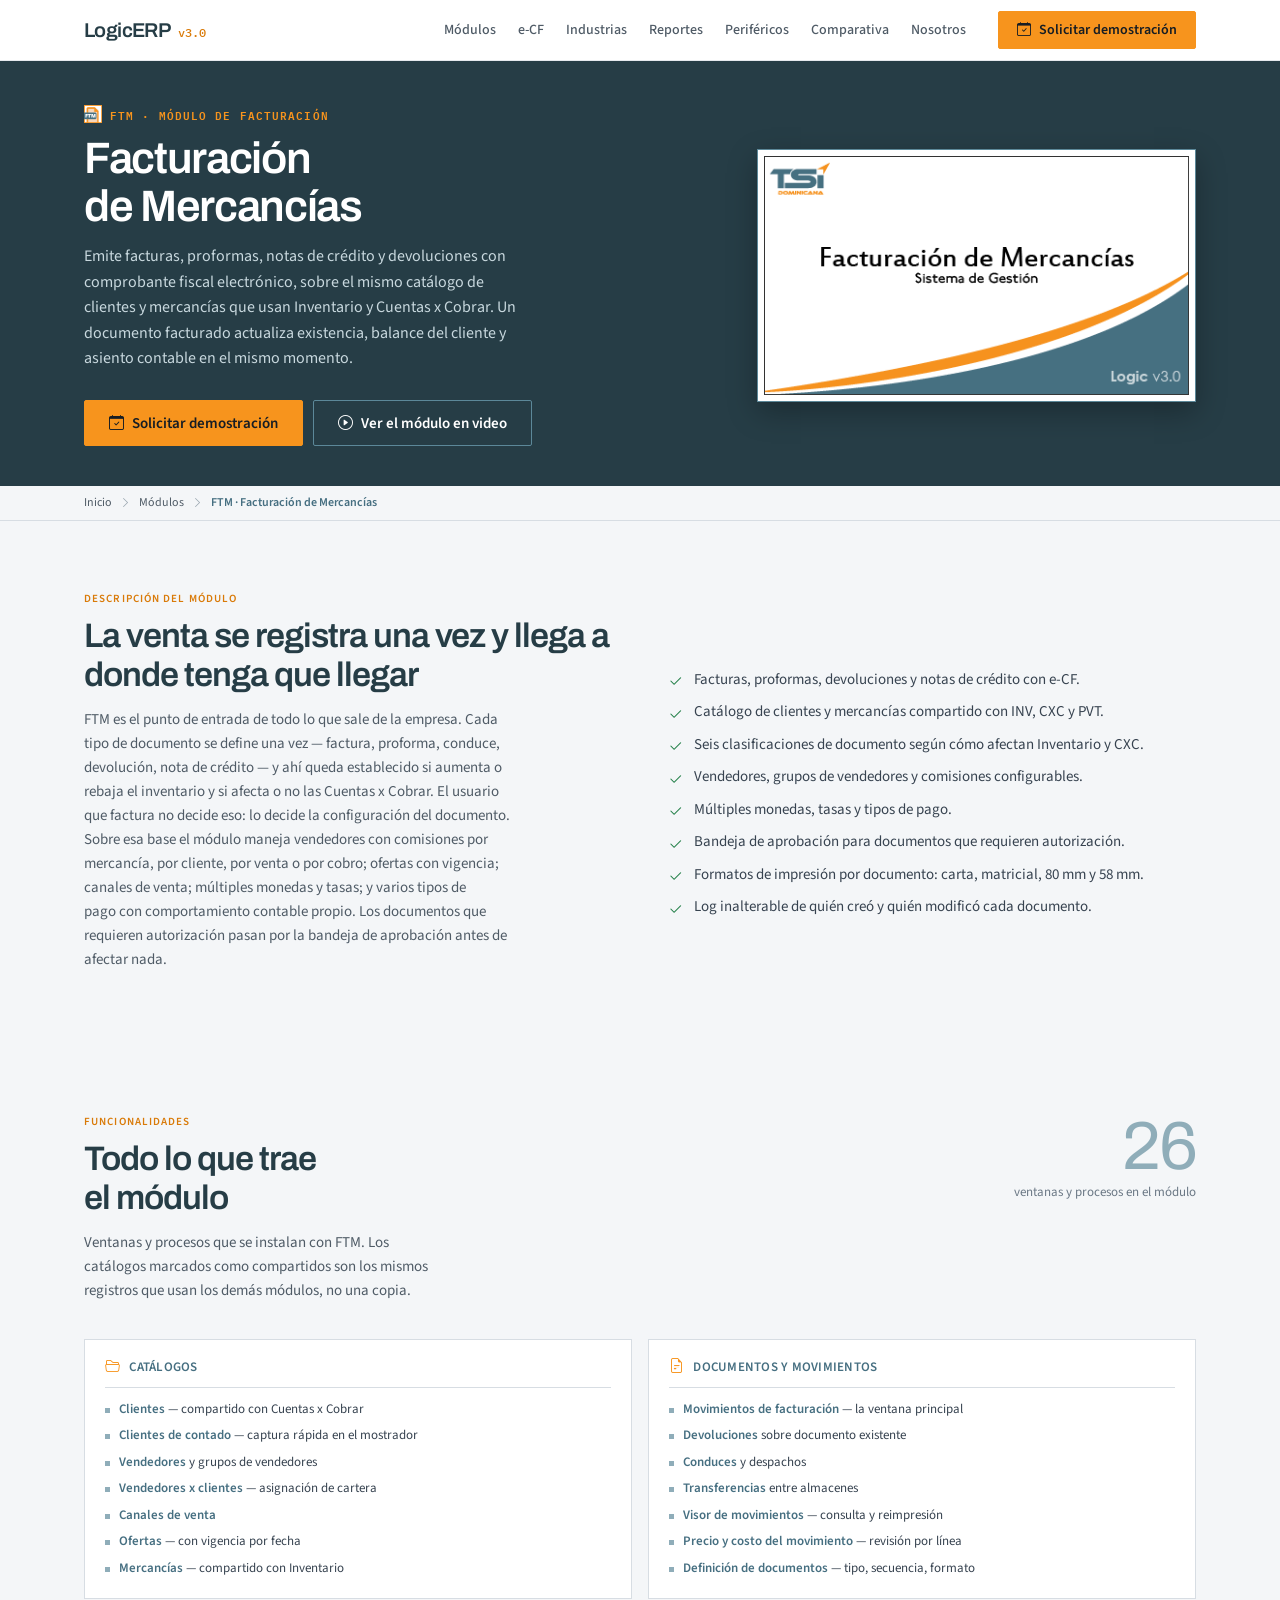
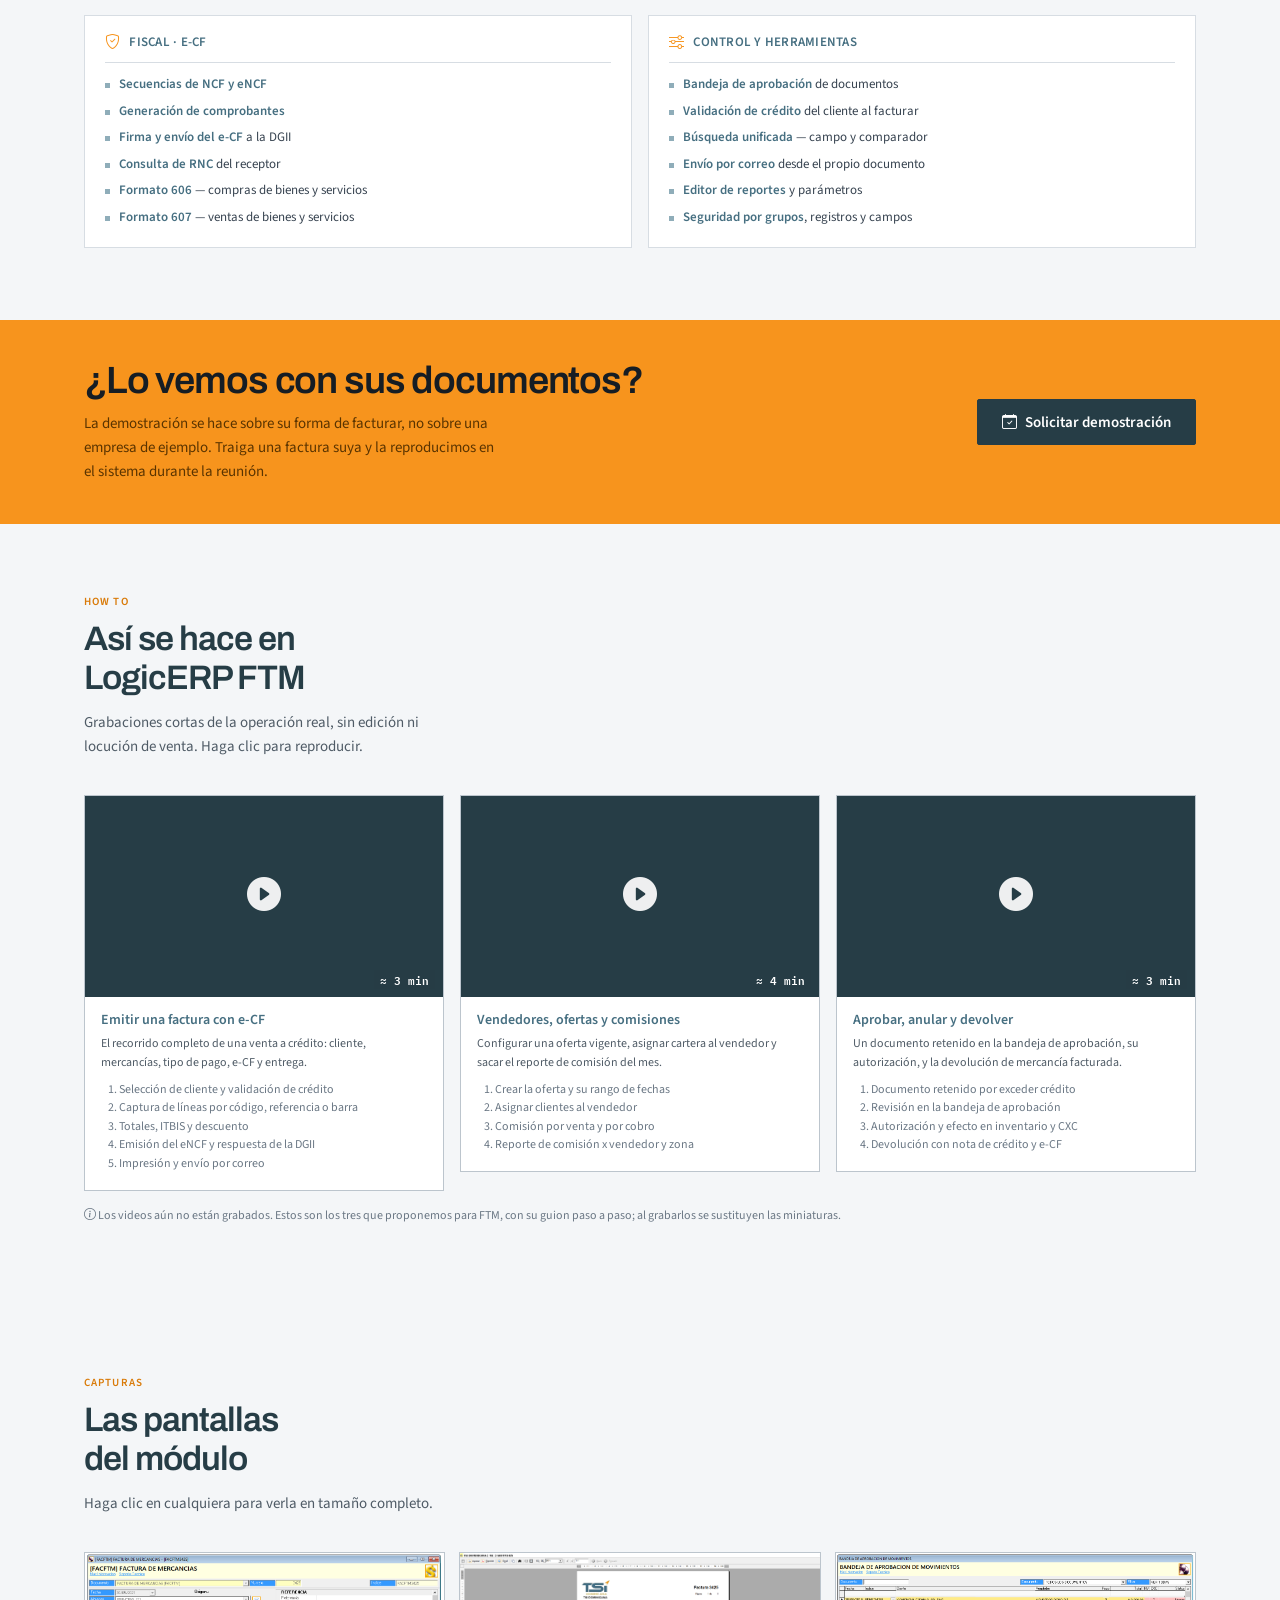
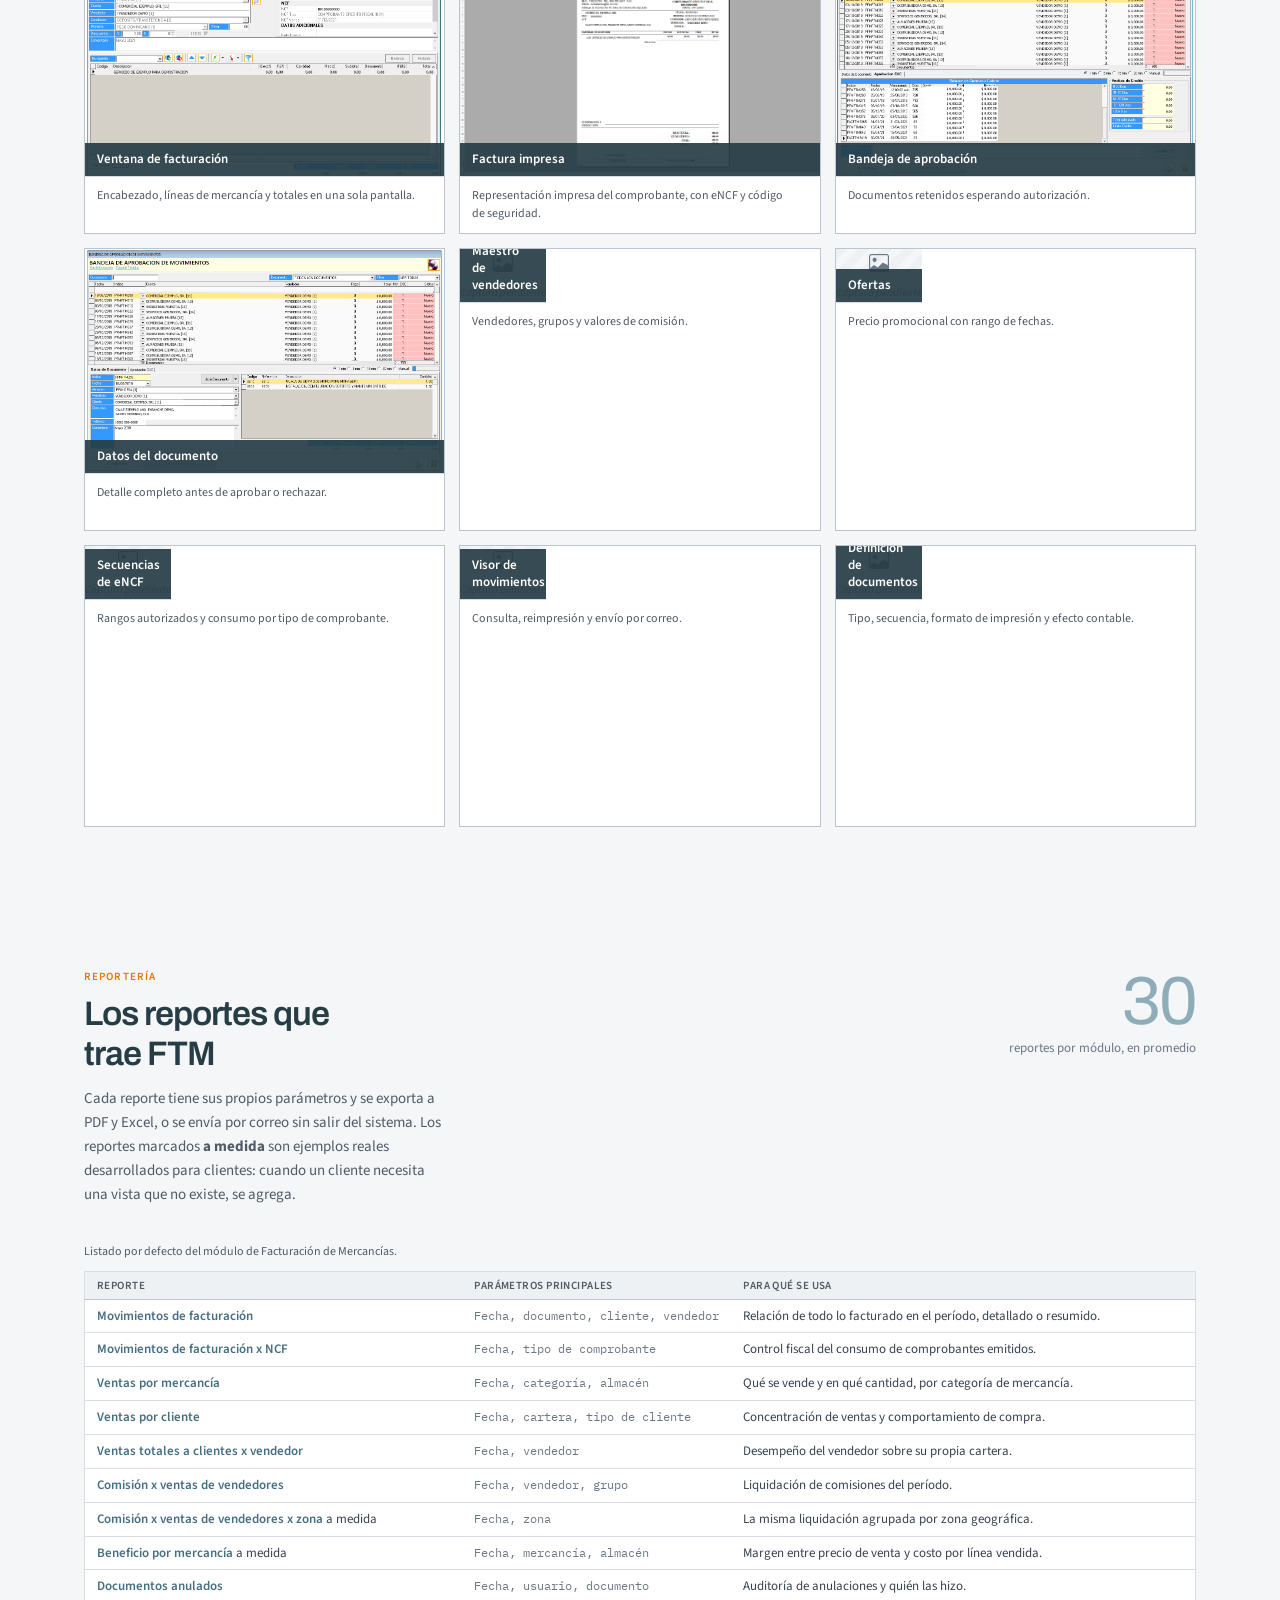
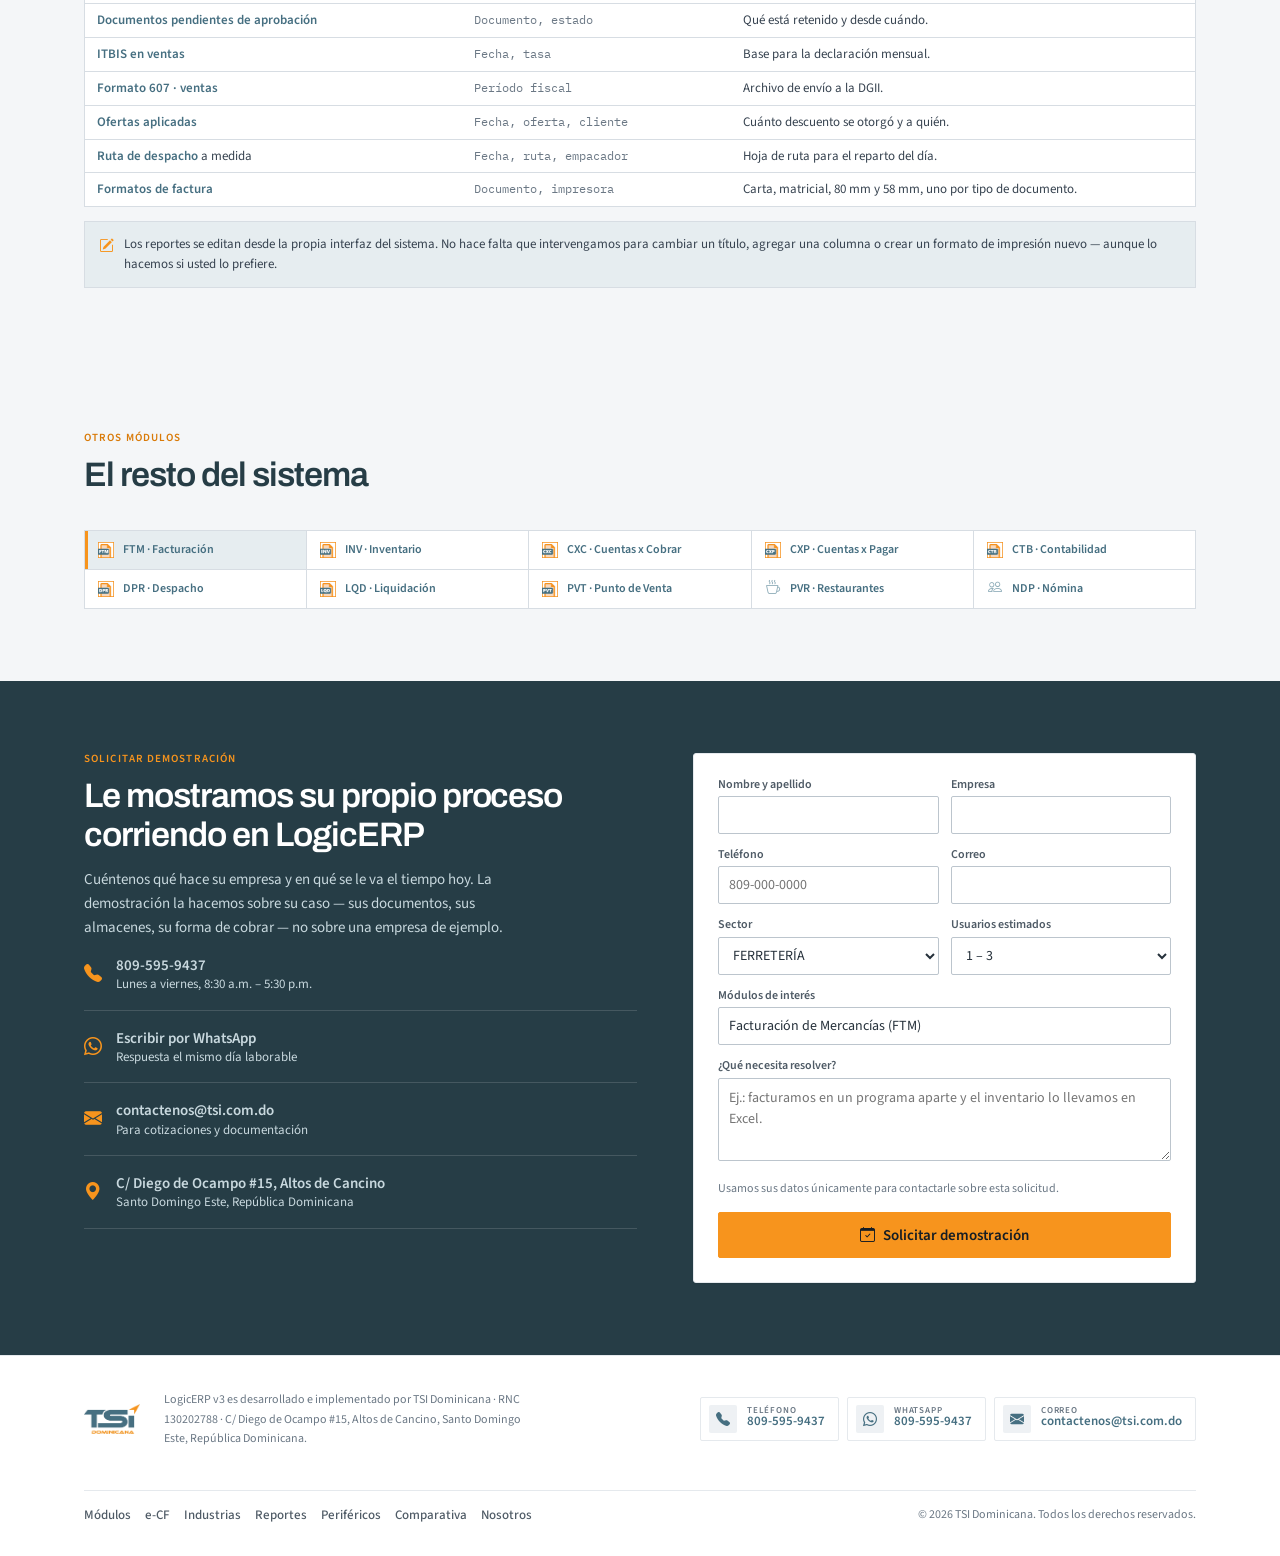
<file: modulos/ftm.html>
<!-- @dsCard group="Sitio web" viewport="1280x860" name="Página de módulo · FTM" subtitle="Plantilla de página de módulo: breadcrumb, hero con splash, funcionalidades del codebase, how-to en video, capturas y reportería" -->
<!doctype html><html lang="es"><head><meta charset="utf-8"><meta name="viewport" content="width=device-width,initial-scale=1">
<title>FTM · Facturación de Mercancías — LogicERP v3</title>
<meta name="description" content="Módulo de Facturación de Mercancías de LogicERP v3: facturas y proformas con e-CF, vendedores y comisiones, ofertas, canales de venta, aprobación de documentos y reportería exportable a PDF y Excel.">
<link rel="icon" href="../assets/icons/modules/FTM.ico">
<link rel="stylesheet" href="../styles.css">
<link rel="stylesheet" href="https://fonts.googleapis.com/css2?family=Archivo:wght@400;500;600;700&display=swap">
<link rel="stylesheet" href="../site.css?v=8">
<link rel="stylesheet" href="modulo.css?v=11">
<link rel="stylesheet" href="https://cdn.jsdelivr.net/npm/bootstrap-icons@1.11.3/font/bootstrap-icons.css">
</head><body>

<header class="nav"><div class="nav-in">
<a class="brand" href="../index.html"><b>LogicERP</b><span>v3.0</span></a>
<button class="nav-toggle" id="navToggle" type="button" aria-expanded="false" aria-controls="navMenu" aria-label="Abrir menú"><i class="bi bi-list" aria-hidden="true"></i></button>
<nav id="navMenu">
<a href="../index.html#modulos">Módulos</a>
<a href="../index.html#ecf">e-CF</a>
<a href="../index.html#industrias">Industrias</a>
<a href="../index.html#reportes">Reportes</a>
<a href="../index.html#perifericos">Periféricos</a>
<a href="../index.html#comparativa">Comparativa</a>
<a href="../index.html#nosotros">Nosotros</a>
</nav>
<a class="btn btn-pri nav-cta" href="#demo"><i class="bi bi-calendar-check" aria-hidden="true"></i><span>Solicitar demostración</span></a>
</div></header>

<main id="top">

<section class="mod-hero"><div class="wrap mod-hero-in">
<div>
<p class="mod-tag"><img src="../assets/icons/modules/FTM.ico" alt="">FTM · MÓDULO DE FACTURACIÓN</p>
<h1>Facturación de Mercancías</h1>
<p class="lede">Emite facturas, proformas, notas de crédito y devoluciones con comprobante fiscal electrónico, sobre el mismo catálogo de clientes y mercancías que usan Inventario y Cuentas x Cobrar. Un documento facturado actualiza existencia, balance del cliente y asiento contable en el mismo momento.</p>
<div class="hero-cta">
<a class="btn btn-pri btn-lg" href="#demo"><i class="bi bi-calendar-check" aria-hidden="true"></i>Solicitar demostración</a>
<a class="btn btn-gho btn-lg" href="#howto" style="background:transparent;color:#fff;border-color:var(--tsi-slate-mid)"><i class="bi bi-play-circle" aria-hidden="true"></i>Ver el módulo en video</a>
</div>
</div>
<div class="mod-splash"><img src="../assets/splash/FTM.png" alt="Pantalla de bienvenida del módulo FTM de LogicERP v3."></div>
</div></section>

<div class="crumb"><div class="wrap"><div class="crumb-in">
<a href="../index.html">Inicio</a><i class="bi bi-chevron-right" aria-hidden="true"></i>
<a href="../index.html#modulos">Módulos</a><i class="bi bi-chevron-right" aria-hidden="true"></i>
<b>FTM · Facturación de Mercancías</b>
</div></div></div>

<section class="band"><div class="wrap two">
<div>
<p class="eyebrow">Descripción del módulo</p>
<h2>La venta se registra una vez y llega a donde tenga que llegar</h2>
<p class="sub">FTM es el punto de entrada de todo lo que sale de la empresa. Cada tipo de documento se define una vez — factura, proforma, conduce, devolución, nota de crédito — y ahí queda establecido si aumenta o rebaja el inventario y si afecta o no las Cuentas x Cobrar. El usuario que factura no decide eso: lo decide la configuración del documento.</p>
<p class="sub">Sobre esa base el módulo maneja vendedores con comisiones por mercancía, por cliente, por venta o por cobro; ofertas con vigencia; canales de venta; múltiples monedas y tasas; y varios tipos de pago con comportamiento contable propio. Los documentos que requieren autorización pasan por la bandeja de aprobación antes de afectar nada.</p>
</div>
<div>
<ul class="ticks">
<li><i class="bi bi-check2" aria-hidden="true"></i>Facturas, proformas, devoluciones y notas de crédito con e-CF.</li>
<li><i class="bi bi-check2" aria-hidden="true"></i>Catálogo de clientes y mercancías compartido con INV, CXC y PVT.</li>
<li><i class="bi bi-check2" aria-hidden="true"></i>Seis clasificaciones de documento según cómo afectan Inventario y CXC.</li>
<li><i class="bi bi-check2" aria-hidden="true"></i>Vendedores, grupos de vendedores y comisiones configurables.</li>
<li><i class="bi bi-check2" aria-hidden="true"></i>Múltiples monedas, tasas y tipos de pago.</li>
<li><i class="bi bi-check2" aria-hidden="true"></i>Bandeja de aprobación para documentos que requieren autorización.</li>
<li><i class="bi bi-check2" aria-hidden="true"></i>Formatos de impresión por documento: carta, matricial, 80 mm y 58 mm.</li>
<li><i class="bi bi-check2" aria-hidden="true"></i>Log inalterable de quién creó y quién modificó cada documento.</li>
</ul>
</div>
</div></section>

<section class="band tint" id="funcionalidades"><div class="wrap">
<div class="head-row">
<div class="head" style="margin-bottom:0">
<p class="eyebrow">Funcionalidades</p>
<h2>Todo lo que trae el módulo</h2>
<p class="sub">Ventanas y procesos que se instalan con FTM. Los catálogos marcados como compartidos son los mismos registros que usan los demás módulos, no una copia.</p>
</div>
<div class="head-fig"><b>26</b><span>ventanas y procesos en el módulo</span></div>
</div>
<div class="func">
<div class="func-g">
<h3><i class="bi bi-folder2-open" aria-hidden="true"></i>Catálogos</h3>
<ul>
<li><b>Clientes</b> — compartido con Cuentas x Cobrar</li>
<li><b>Clientes de contado</b> — captura rápida en el mostrador</li>
<li><b>Vendedores</b> y grupos de vendedores</li>
<li><b>Vendedores x clientes</b> — asignación de cartera</li>
<li><b>Canales de venta</b></li>
<li><b>Ofertas</b> — con vigencia por fecha</li>
<li><b>Mercancías</b> — compartido con Inventario</li>
</ul>
</div>
<div class="func-g">
<h3><i class="bi bi-file-earmark-text" aria-hidden="true"></i>Documentos y movimientos</h3>
<ul>
<li><b>Movimientos de facturación</b> — la ventana principal</li>
<li><b>Devoluciones</b> sobre documento existente</li>
<li><b>Conduces</b> y despachos</li>
<li><b>Transferencias</b> entre almacenes</li>
<li><b>Visor de movimientos</b> — consulta y reimpresión</li>
<li><b>Precio y costo del movimiento</b> — revisión por línea</li>
<li><b>Definición de documentos</b> — tipo, secuencia, formato</li>
</ul>
</div>
<div class="func-g">
<h3><i class="bi bi-shield-check" aria-hidden="true"></i>Fiscal · e-CF</h3>
<ul>
<li><b>Secuencias de NCF y eNCF</b></li>
<li><b>Generación de comprobantes</b></li>
<li><b>Firma y envío del e-CF</b> a la DGII</li>
<li><b>Consulta de RNC</b> del receptor</li>
<li><b>Formato 606</b> — compras de bienes y servicios</li>
<li><b>Formato 607</b> — ventas de bienes y servicios</li>
</ul>
</div>
<div class="func-g">
<h3><i class="bi bi-sliders" aria-hidden="true"></i>Control y herramientas</h3>
<ul>
<li><b>Bandeja de aprobación</b> de documentos</li>
<li><b>Validación de crédito</b> del cliente al facturar</li>
<li><b>Búsqueda unificada</b> — campo y comparador</li>
<li><b>Envío por correo</b> desde el propio documento</li>
<li><b>Editor de reportes</b> y parámetros</li>
<li><b>Seguridad por grupos</b>, registros y campos</li>
</ul>
</div>
</div>
</div></section>

<section class="mod-cta"><div class="wrap mod-cta-in">
<div>
<h2>¿Lo vemos con sus documentos?</h2>
<p>La demostración se hace sobre su forma de facturar, no sobre una empresa de ejemplo. Traiga una factura suya y la reproducimos en el sistema durante la reunión.</p>
</div>
<a class="btn btn-dark btn-lg" href="#demo"><i class="bi bi-calendar-check" aria-hidden="true"></i>Solicitar demostración</a>
</div></section>

<section class="band" id="howto"><div class="wrap">
<div class="head">
<p class="eyebrow">How to</p>
<h2>Así se hace en LogicERP FTM</h2>
<p class="sub">Grabaciones cortas de la operación real, sin edición ni locución de venta. Haga clic para reproducir.</p>
</div>
<div class="vids">
<button class="vid" type="button" data-video="Emitir una factura con e-CF" data-desc="Desde la selección del cliente hasta el comprobante electrónico aprobado por la DGII.">
<span class="vid-thumb"><i class="bi bi-play-circle-fill" aria-hidden="true"></i><span class="vid-dur">≈ 3 min</span></span>
<span class="vid-body"><b>Emitir una factura con e-CF</b><span>El recorrido completo de una venta a crédito: cliente, mercancías, tipo de pago, e-CF y entrega.</span>
<ol class="vid-steps"><li>Selección de cliente y validación de crédito</li><li>Captura de líneas por código, referencia o barra</li><li>Totales, ITBIS y descuento</li><li>Emisión del eNCF y respuesta de la DGII</li><li>Impresión y envío por correo</li></ol>
</span>
</button>
<button class="vid" type="button" data-video="Vendedores, ofertas y comisiones" data-desc="Cómo se configura una oferta con vigencia y cómo se liquida la comisión del vendedor.">
<span class="vid-thumb"><i class="bi bi-play-circle-fill" aria-hidden="true"></i><span class="vid-dur">≈ 4 min</span></span>
<span class="vid-body"><b>Vendedores, ofertas y comisiones</b><span>Configurar una oferta vigente, asignar cartera al vendedor y sacar el reporte de comisión del mes.</span>
<ol class="vid-steps"><li>Crear la oferta y su rango de fechas</li><li>Asignar clientes al vendedor</li><li>Comisión por venta y por cobro</li><li>Reporte de comisión x vendedor y zona</li></ol>
</span>
</button>
<button class="vid" type="button" data-video="Aprobar, anular y devolver" data-desc="El circuito de control: qué pasa cuando un documento necesita autorización o hay que revertirlo.">
<span class="vid-thumb"><i class="bi bi-play-circle-fill" aria-hidden="true"></i><span class="vid-dur">≈ 3 min</span></span>
<span class="vid-body"><b>Aprobar, anular y devolver</b><span>Un documento retenido en la bandeja de aprobación, su autorización, y la devolución de mercancía facturada.</span>
<ol class="vid-steps"><li>Documento retenido por exceder crédito</li><li>Revisión en la bandeja de aprobación</li><li>Autorización y efecto en inventario y CXC</li><li>Devolución con nota de crédito y e-CF</li></ol>
</span>
</button>
</div>
<p class="shot-cap" style="margin-top:16px"><i class="bi bi-info-circle" aria-hidden="true"></i> Los videos aún no están grabados. Estos son los tres que proponemos para FTM, con su guion paso a paso; al grabarlos se sustituyen las miniaturas.</p>
</div></section>

<section class="band tint" id="capturas"><div class="wrap">
<div class="head">
<p class="eyebrow">Capturas</p>
<h2>Las pantallas del módulo</h2>
<p class="sub">Haga clic en cualquiera para verla en tamaño completo.</p>
</div>
<div class="shots">
<button class="shot-cell" type="button" data-img="../assets/screenshots/ftm-factura-ventana.png" data-title="Ventana de facturación">
<span class="im"><img src="../assets/screenshots/ftm-factura-ventana.png" alt="Ventana de facturación de LogicERP v3."><span class="cap">Ventana de facturación</span></span>
<p>Encabezado, líneas de mercancía y totales en una sola pantalla.</p>
</button>
<button class="shot-cell" type="button" data-img="../assets/screenshots/ftm-factura-impresion.png" data-title="Factura impresa">
<span class="im"><img src="../assets/screenshots/ftm-factura-impresion.png" alt="Representación impresa de una factura emitida por LogicERP v3."><span class="cap">Factura impresa</span></span>
<p>Representación impresa del comprobante, con eNCF y código de seguridad.</p>
</button>
<button class="shot-cell" type="button" data-img="../assets/screenshots/bandeja-aprobacion-cxc.png" data-title="Bandeja de aprobación de documentos">
<span class="im"><img src="../assets/screenshots/bandeja-aprobacion-cxc.png" alt="Bandeja de aprobación de documentos de LogicERP v3."><span class="cap">Bandeja de aprobación</span></span>
<p>Documentos retenidos esperando autorización.</p>
</button>
<button class="shot-cell" type="button" data-img="../assets/screenshots/bandeja-datos-documento.png" data-title="Datos del documento en la bandeja de aprobación">
<span class="im"><img src="../assets/screenshots/bandeja-datos-documento.png" alt="Pestaña de datos del documento en la bandeja de aprobación."><span class="cap">Datos del documento</span></span>
<p>Detalle completo antes de aprobar o rechazar.</p>
</button>
<button class="shot-cell" type="button" data-pending="1" data-title="Maestro de vendedores">
<span class="im"><span class="empty"><i class="bi bi-image" aria-hidden="true"></i><span>Captura pendiente</span></span><span class="cap">Maestro de vendedores</span></span>
<p>Vendedores, grupos y valores de comisión.</p>
</button>
<button class="shot-cell" type="button" data-pending="1" data-title="Ofertas con vigencia">
<span class="im"><span class="empty"><i class="bi bi-image" aria-hidden="true"></i><span>Captura pendiente</span></span><span class="cap">Ofertas</span></span>
<p>Precio promocional con rango de fechas.</p>
</button>
<button class="shot-cell" type="button" data-pending="1" data-title="Secuencias de NCF y eNCF">
<span class="im"><span class="empty"><i class="bi bi-image" aria-hidden="true"></i><span>Captura pendiente</span></span><span class="cap">Secuencias de eNCF</span></span>
<p>Rangos autorizados y consumo por tipo de comprobante.</p>
</button>
<button class="shot-cell" type="button" data-pending="1" data-title="Visor de movimientos de facturación">
<span class="im"><span class="empty"><i class="bi bi-image" aria-hidden="true"></i><span>Captura pendiente</span></span><span class="cap">Visor de movimientos</span></span>
<p>Consulta, reimpresión y envío por correo.</p>
</button>
<button class="shot-cell" type="button" data-pending="1" data-title="Definición de documentos">
<span class="im"><span class="empty"><i class="bi bi-image" aria-hidden="true"></i><span>Captura pendiente</span></span><span class="cap">Definición de documentos</span></span>
<p>Tipo, secuencia, formato de impresión y efecto contable.</p>
</button>
</div>
</div></section>

<section class="band" id="reporteria"><div class="wrap">
<div class="head-row">
<div class="head" style="margin-bottom:0">
<p class="eyebrow">Reportería</p>
<h2>Los reportes que trae FTM</h2>
<p class="sub">Cada reporte tiene sus propios parámetros y se exporta a PDF y Excel, o se envía por correo sin salir del sistema. Los reportes marcados <b>a medida</b> son ejemplos reales desarrollados para clientes: cuando un cliente necesita una vista que no existe, se agrega.</p>
</div>
<div class="head-fig"><b>30</b><span>reportes por módulo, en promedio</span></div>
</div>
<table class="reps">
<caption>Listado por defecto del módulo de Facturación de Mercancías.</caption>
<thead><tr><th style="width:34%">Reporte</th><th style="width:20%">Parámetros principales</th><th>Para qué se usa</th></tr></thead>
<tbody>
<tr><td><b>Movimientos de facturación</b></td><td class="code">Fecha, documento, cliente, vendedor</td><td>Relación de todo lo facturado en el período, detallado o resumido.</td></tr>
<tr><td><b>Movimientos de facturación x NCF</b></td><td class="code">Fecha, tipo de comprobante</td><td>Control fiscal del consumo de comprobantes emitidos.</td></tr>
<tr><td><b>Ventas por mercancía</b></td><td class="code">Fecha, categoría, almacén</td><td>Qué se vende y en qué cantidad, por categoría de mercancía.</td></tr>
<tr><td><b>Ventas por cliente</b></td><td class="code">Fecha, cartera, tipo de cliente</td><td>Concentración de ventas y comportamiento de compra.</td></tr>
<tr><td><b>Ventas totales a clientes x vendedor</b></td><td class="code">Fecha, vendedor</td><td>Desempeño del vendedor sobre su propia cartera.</td></tr>
<tr><td><b>Comisión x ventas de vendedores</b></td><td class="code">Fecha, vendedor, grupo</td><td>Liquidación de comisiones del período.</td></tr>
<tr><td><b>Comisión x ventas de vendedores x zona</b> <span class="code">a medida</span></td><td class="code">Fecha, zona</td><td>La misma liquidación agrupada por zona geográfica.</td></tr>
<tr><td><b>Beneficio por mercancía</b> <span class="code">a medida</span></td><td class="code">Fecha, mercancía, almacén</td><td>Margen entre precio de venta y costo por línea vendida.</td></tr>
<tr><td><b>Documentos anulados</b></td><td class="code">Fecha, usuario, documento</td><td>Auditoría de anulaciones y quién las hizo.</td></tr>
<tr><td><b>Documentos pendientes de aprobación</b></td><td class="code">Documento, estado</td><td>Qué está retenido y desde cuándo.</td></tr>
<tr><td><b>ITBIS en ventas</b></td><td class="code">Fecha, tasa</td><td>Base para la declaración mensual.</td></tr>
<tr><td><b>Formato 607 · ventas</b></td><td class="code">Período fiscal</td><td>Archivo de envío a la DGII.</td></tr>
<tr><td><b>Ofertas aplicadas</b></td><td class="code">Fecha, oferta, cliente</td><td>Cuánto descuento se otorgó y a quién.</td></tr>
<tr><td><b>Ruta de despacho</b> <span class="code">a medida</span></td><td class="code">Fecha, ruta, empacador</td><td>Hoja de ruta para el reparto del día.</td></tr>
<tr><td><b>Formatos de factura</b></td><td class="code">Documento, impresora</td><td>Carta, matricial, 80 mm y 58 mm, uno por tipo de documento.</td></tr>
</tbody>
</table>
<p class="reps-note"><i class="bi bi-pencil-square" aria-hidden="true"></i><span>Los reportes se editan desde la propia interfaz del sistema. No hace falta que intervengamos para cambiar un título, agregar una columna o crear un formato de impresión nuevo — aunque lo hacemos si usted lo prefiere.</span></p>
</div></section>

<section class="band tint"><div class="wrap">
<div class="head"><p class="eyebrow">Otros módulos</p><h2>El resto del sistema</h2></div>
<nav class="mod-nav">
<a href="ftm.html" aria-current="page"><img src="../assets/icons/modules/FTM.ico" alt="">FTM · Facturación</a>
<a href="../index.html#modulos"><img src="../assets/icons/modules/INV.ico" alt="">INV · Inventario</a>
<a href="../index.html#modulos"><img src="../assets/icons/modules/CXC.ico" alt="">CXC · Cuentas x Cobrar</a>
<a href="../index.html#modulos"><img src="../assets/icons/modules/CXP.ico" alt="">CXP · Cuentas x Pagar</a>
<a href="../index.html#modulos"><img src="../assets/icons/modules/CTB.ico" alt="">CTB · Contabilidad</a>
<a href="../index.html#modulos"><img src="../assets/icons/modules/DPR.ico" alt="">DPR · Despacho</a>
<a href="../index.html#modulos"><img src="../assets/icons/modules/LQD.ico" alt="">LQD · Liquidación</a>
<a href="../index.html#modulos"><img src="../assets/icons/modules/PVT.ico" alt="">PVT · Punto de Venta</a>
<a href="../index.html#modulos"><span class="g"><i class="bi bi-cup-hot" aria-hidden="true"></i></span>PVR · Restaurantes</a>
<a href="../index.html#modulos"><span class="g"><i class="bi bi-people" aria-hidden="true"></i></span>NDP · Nómina</a>
</nav>
</div></section>

<section class="band dark" id="demo"><div class="wrap contact">
<div>
<p class="eyebrow">Solicitar demostración</p>
<h2>Le mostramos su propio proceso corriendo en LogicERP</h2>
<p class="sub" style="color:var(--tsi-slate-200)">Cuéntenos qué hace su empresa y en qué se le va el tiempo hoy. La demostración la hacemos sobre su caso — sus documentos, sus almacenes, su forma de cobrar — no sobre una empresa de ejemplo.</p>
<div class="direct">
<a href="tel:+18095959437"><i class="bi bi-telephone-fill" aria-hidden="true"></i><span><b>809-595-9437</b><span>Lunes a viernes, 8:30 a.m. – 5:30 p.m.</span></span></a>
<a href="https://wa.me/18095959437"><i class="bi bi-whatsapp" aria-hidden="true"></i><span><b>Escribir por WhatsApp</b><span>Respuesta el mismo día laborable</span></span></a>
<a href="mailto:contactenos@tsi.com.do"><i class="bi bi-envelope-fill" aria-hidden="true"></i><span><b>contactenos@tsi.com.do</b><span>Para cotizaciones y documentación</span></span></a>
<a href="../index.html#nosotros"><i class="bi bi-geo-alt-fill" aria-hidden="true"></i><span><b>C/ Diego de Ocampo #15, Altos de Cancino</b><span>Santo Domingo Este, República Dominicana</span></span></a>
</div>
</div>
<form class="form" id="demoForm" novalidate>
<div class="ok-msg" id="okMsg"><i class="bi bi-check-circle-fill" aria-hidden="true"></i> Solicitud registrada. Le contactamos el próximo día laborable.</div>
<div class="row">
<div class="f"><label for="nombre">Nombre y apellido</label><input id="nombre" name="nombre" required></div>
<div class="f"><label for="empresa">Empresa</label><input id="empresa" name="empresa" required></div>
</div>
<div class="row">
<div class="f"><label for="telefono">Teléfono</label><input id="telefono" name="telefono" inputmode="tel" placeholder="809-000-0000" required></div>
<div class="f"><label for="correo">Correo</label><input id="correo" name="correo" type="email" required></div>
</div>
<div class="row">
<div class="f"><label for="sector">Sector</label><select id="sector" name="sector"><option>FERRETERÍA</option><option>TIENDA</option><option>SUPERMERCADO</option><option>MINORISTA</option><option>MAYORISTA O IMPORTADOR</option><option>PROFESIONAL INDEPENDIENTE</option><option>OTRO</option></select></div>
<div class="f"><label for="usuarios">Usuarios estimados</label><select id="usuarios" name="usuarios"><option>1 – 3</option><option>4 – 10</option><option>11 – 25</option><option>MÁS DE 25</option></select></div>
</div>
<div class="f"><label for="interes">Módulos de interés</label><input id="interes" name="interes" value="Facturación de Mercancías (FTM)"></div>
<div class="f"><label for="mensaje">¿Qué necesita resolver?</label><textarea id="mensaje" name="mensaje" rows="3" placeholder="Ej.: facturamos en un programa aparte y el inventario lo llevamos en Excel."></textarea></div>
<p class="hint">Usamos sus datos únicamente para contactarle sobre esta solicitud.</p>
<button class="btn btn-pri btn-lg" style="width:100%;justify-content:center" type="submit"><i class="bi bi-calendar-check" aria-hidden="true"></i>Solicitar demostración</button>
</form>
</div></section>

</main>

<div class="fly" id="fly" role="dialog" aria-modal="true" aria-labelledby="flyTitle">
<div class="fly-box">
<div class="fly-head"><b id="flyTitle"></b><button type="button" id="flyClose" aria-label="Cerrar"><i class="bi bi-x-lg" aria-hidden="true"></i></button></div>
<div class="fly-body" id="flyBody"></div>
</div>
</div>

<footer class="site"><div class="wrap foot">
<img src="../assets/logos/tsi-dominicana.png" alt="TSI Dominicana">
<p>LogicERP v3 es desarrollado e implementado por TSI Dominicana · RNC 130202788 · C/ Diego de Ocampo #15, Altos de Cancino, Santo Domingo Este, República Dominicana.</p>
<div class="right">
<a href="tel:+18095959437"><i class="bi bi-telephone-fill" aria-hidden="true"></i><span>Teléfono<b>809-595-9437</b></span></a>
<a href="https://wa.me/18095959437"><i class="bi bi-whatsapp" aria-hidden="true"></i><span>WhatsApp<b>809-595-9437</b></span></a>
<a href="mailto:contactenos@tsi.com.do"><i class="bi bi-envelope-fill" aria-hidden="true"></i><span>Correo<b>contactenos@tsi.com.do</b></span></a>
</div>
<nav class="foot-links"><a href="../index.html#modulos">Módulos</a><a href="../index.html#ecf">e-CF</a><a href="../index.html#industrias">Industrias</a><a href="../index.html#reportes">Reportes</a><a href="../index.html#perifericos">Periféricos</a><a href="../index.html#comparativa">Comparativa</a><a href="../index.html#nosotros">Nosotros</a><span class="foot-copy">© 2026 TSI Dominicana. Todos los derechos reservados.</span></nav>
</div></footer>

<script>
(function () {
  var t = document.getElementById('navToggle'), m = document.getElementById('navMenu');
  t.addEventListener('click', function () {
    var open = t.getAttribute('aria-expanded') === 'true';
    t.setAttribute('aria-expanded', String(!open));
    m.classList.toggle('open', !open);
  });
})();
document.getElementById('demoForm').addEventListener('submit', function (e) {
  e.preventDefault();
  if (!this.reportValidity()) return;
  document.getElementById('okMsg').style.display = 'block';
  this.querySelectorAll('input,textarea').forEach(function (el) { el.value = ''; });
});
(function () {
  var fly = document.getElementById('fly'), body = document.getElementById('flyBody'), title = document.getElementById('flyTitle');
  function open(t, html) { title.textContent = t; body.innerHTML = html; fly.classList.add('open'); }
  function close() { fly.classList.remove('open'); body.innerHTML = ''; }
  document.getElementById('flyClose').addEventListener('click', close);
  fly.addEventListener('click', function (e) { if (e.target === fly) close(); });
  document.addEventListener('keydown', function (e) { if (e.key === 'Escape') close(); });
  document.querySelectorAll('.vid').forEach(function (b) {
    b.addEventListener('click', function () {
      open(b.getAttribute('data-video'),
        '<div class="fly-pending"><i class="bi bi-camera-video" aria-hidden="true"></i>' +
        '<b>Video pendiente de grabación</b><span>' + b.getAttribute('data-desc') + '</span></div>');
    });
  });
  document.querySelectorAll('.shot-cell').forEach(function (b) {
    b.addEventListener('click', function () {
      var img = b.getAttribute('data-img');
      open(b.getAttribute('data-title'), img
        ? '<img src="' + img + '" alt="">'
        : '<div class="fly-pending"><i class="bi bi-image" aria-hidden="true"></i><b>Captura pendiente</b><span>Esta pantalla todavía no se ha capturado del sistema.</span></div>');
    });
  });
})();
</script>
<script src="../site.js?v=1"></script>
</body></html>
</file>
<file: styles.css>
@import url("tokens/fonts.css");
@import url("tokens/colors.css");
@import url("tokens/typography.css");
@import url("tokens/spacing.css");
@import url("tokens/borders.css");
@import url("tokens/elevation.css");
@import url("tokens/motion.css");
@import url("tokens/base.css");
</file>
<file: site.css>
/* Sitio web LogicERP v3 — hoja de estilo de la landing.
   Todo el color, tipo y espaciado viene de styles.css; aquí sólo la composición.

   Excepción deliberada: los titulares del SITIO usan Archivo, no la Candara del
   sistema. El cambio vive aquí y sólo aquí — el splash de módulos y los títulos
   de reportes impresos siguen en Candara. */
:root{--font-display:"Archivo","Source Sans 3","Segoe UI",sans-serif}

/* ── Chrome ─────────────────────────────────────────────────────────────── */
.nav{position:sticky;top:0;z-index:50;background:rgba(255,255,255,.94);backdrop-filter:saturate(1.4) blur(6px);border-bottom:1px solid var(--border-subtle)}
.nav-in{max-width:1160px;margin:0 auto;padding:0 24px;height:60px;display:flex;align-items:center;gap:32px}
.brand{display:flex;align-items:baseline;gap:8px;text-decoration:none}
.brand b{font:600 20px/1 var(--font-display);color:var(--tsi-slate-darker);letter-spacing:-.03em}
.brand span{font:var(--fw-medium) 12px/1 var(--font-mono);color:var(--tsi-orange-dark)}
.nav nav{display:flex;gap:22px;margin-left:auto}
.nav nav a{font:var(--fw-medium) 14px/1 var(--font-ui);color:var(--n-600);text-decoration:none}
.nav nav a:hover{color:var(--tsi-slate)}
.nav-toggle{display:none;margin-left:auto;width:38px;height:38px;align-items:center;justify-content:center;background:#fff;border:1px solid var(--border-strong);border-radius:var(--r-1);color:var(--tsi-slate-darker);font-size:18px;cursor:pointer;transition:var(--t-hover)}
.nav-toggle:hover{background:var(--n-100)}
.foot-links{display:flex;flex-wrap:wrap;gap:14px;width:100%;padding-top:18px;margin-top:18px;border-top:1px solid var(--border-subtle)}
.foot-links a{font:var(--fw-medium) 13px/1 var(--font-ui);color:var(--n-600);text-decoration:none}
.foot-links a:hover{color:var(--tsi-slate)}
.foot-copy{margin-left:auto;font:var(--fw-regular) 12px/1 var(--font-ui);color:var(--n-500)}
@media (max-width:620px){.foot-copy{margin-left:0;flex:1 1 100%}}
.btn{display:inline-flex;align-items:center;gap:8px;height:38px;padding:0 18px;border-radius:var(--r-1);font:var(--fw-semibold) 14px/1 var(--font-ui);text-decoration:none;border:1px solid transparent;cursor:pointer;transition:var(--t-hover);white-space:nowrap}
.btn-pri{background:var(--tsi-orange);color:var(--n-900);border-color:var(--tsi-orange)}
.btn-pri:hover{background:var(--tsi-orange-dark);color:#fff}
.btn-sec{background:#fff;color:var(--tsi-slate-darker);border-color:var(--border-strong)}
.btn-sec:hover{background:var(--n-100)}
.btn-ghost{background:transparent;color:#fff;border-color:rgba(255,255,255,.45)}
.btn-ghost:hover{background:rgba(255,255,255,.12)}
.btn-lg{height:46px;padding:0 24px;font-size:15px}

/* ── Estructura ─────────────────────────────────────────────────────────── */
.wrap{max-width:1160px;margin:0 auto;padding:0 24px}
section{scroll-margin-top:70px}
.band{padding:72px 0}
.band-tight{padding:52px 0}
.dark{background:var(--tsi-slate-darker);color:#fff}
.dark h2,.dark h3{color:#fff}
.dark p,.dark li{color:var(--tsi-slate-200)}
.tint{background:var(--surface-app)}
.eyebrow{font:var(--fw-semibold) 11px/1 var(--font-ui);text-transform:uppercase;letter-spacing:.1em;color:var(--tsi-orange-dark);margin-bottom:12px}
.dark .eyebrow{color:var(--tsi-orange)}
h1{font:600 52px/1.06 var(--font-display);color:var(--tsi-slate-darker);letter-spacing:-.03em;margin:0 0 18px;max-width:16ch}
h2{font:600 34px/1.15 var(--font-display);color:var(--tsi-slate-darker);letter-spacing:-.03em;margin:0 0 14px}
h3{font:var(--fw-semibold) 17px/1.3 var(--font-ui);color:var(--tsi-slate-darker);margin:0 0 6px}
.lede{font:var(--fw-regular) 18px/1.55 var(--font-ui);color:var(--n-600);max-width:56ch;margin:0}
.sub{font:var(--fw-regular) 15px/1.6 var(--font-ui);color:var(--n-600);max-width:62ch;margin:0}
.head{max-width:60ch;margin-bottom:36px}
/* Cabecera con cifra: el titular mantiene su medida y la cifra ocupa el espacio
   que quedaba vacío a la derecha. */
.head-row{display:flex;align-items:flex-start;gap:48px;margin-bottom:36px}
.head-row .head{flex:1 1 auto}
.head-fig{flex:0 0 auto;margin-left:auto;text-align:right}
.head-fig b{display:block;font:400 68px/.9 var(--font-display);letter-spacing:-.03em;color:var(--tsi-slate-400);font-variant-numeric:tabular-nums;white-space:nowrap}
.head-fig span{display:block;font:var(--fw-regular) 13px/1.45 var(--font-ui);color:var(--n-500);margin:6px 0 0 auto;max-width:260px}

/* ── Hero ───────────────────────────────────────────────────────────────── */
.hero{position:relative;overflow:hidden;background:#fff;padding:78px 0 96px}
.hero-grid{display:grid;grid-template-columns:1fr 1fr;gap:56px;align-items:center;position:relative;z-index:2}
.hero-cta{display:flex;flex-wrap:wrap;gap:10px;margin-top:28px}
.hero-note{display:flex;flex-wrap:wrap;gap:18px;margin-top:22px;font:var(--fw-regular) 13px/1.4 var(--font-ui);color:var(--n-500)}
.hero-note span{display:inline-flex;align-items:center;gap:6px}
.hero-note i{color:var(--ok)}
.wave{position:absolute;left:0;right:0;bottom:-2px;width:100%;height:250px;z-index:1;pointer-events:none;display:block}
.hero-shot{position:relative;z-index:2;margin-bottom:-72px}

/* ── Marco de ventana para capturas ─────────────────────────────────────── */
.shot{background:#fff;border:1px solid var(--border-strong);border-radius:var(--r-2);box-shadow:0 18px 44px rgba(22,29,36,.22);overflow:hidden}
.shot-bar{display:flex;align-items:center;gap:8px;height:26px;padding:0 10px;background:var(--erp-title-active);border-bottom:1px solid var(--border-strong)}
.shot-bar span{font:var(--fw-semibold) 11px/1 var(--font-ui);color:var(--n-900);text-transform:uppercase;letter-spacing:.02em;overflow:hidden;text-overflow:ellipsis;white-space:nowrap}
.shot-bar em{margin-left:auto;display:flex;gap:4px}
.shot-bar em i{width:9px;height:9px;border-radius:2px;background:rgba(0,0,0,.22);display:block}
.shot img{display:block;width:100%;height:auto}
.shot-cap{font:var(--fw-regular) 12px/1.5 var(--font-ui);color:var(--n-500);margin-top:10px}

/* ── Cinta de credenciales ──────────────────────────────────────────────── */
.creds{border-top:1px solid var(--border-subtle);border-bottom:1px solid var(--border-subtle);background:#fff}
.creds-in{display:grid;grid-template-columns:repeat(4,1fr);gap:0}
.cred{padding:26px 24px;border-left:1px solid var(--border-subtle)}
.cred:first-child{border-left:0;padding-left:0}
.cred b{display:block;font:var(--fw-semibold) 28px/1 var(--font-mono);color:var(--tsi-slate);font-variant-numeric:tabular-nums}
.cred span{display:block;font:var(--fw-regular) 13px/1.45 var(--font-ui);color:var(--n-500);margin-top:6px}

/* ── Módulos ────────────────────────────────────────────────────────────── */
.mods{display:grid;grid-template-columns:repeat(5,1fr);gap:12px}
.mod{display:block;background:#fff;border:1px solid var(--border-subtle);border-radius:var(--r-2);padding:16px;text-decoration:none;transition:var(--t-hover)}
.mod:hover{border-color:var(--tsi-slate-400);box-shadow:var(--sh-1)}
.mod img{width:26px;height:26px;display:block}
.mod code{display:block;font:var(--fw-semibold) 11px/1 var(--font-mono);color:var(--tsi-orange-dark);margin:12px 0 4px}
.mod b{display:block;font:var(--fw-semibold) 14px/1.3 var(--font-ui);color:var(--tsi-slate-darker)}
.mod span{display:block;font:var(--fw-regular) 12px/1.45 var(--font-ui);color:var(--n-500);margin-top:5px}
.mod-glyph{width:26px;height:26px;display:flex;align-items:center;justify-content:center;border:1px solid var(--border-default);border-radius:var(--r-1);color:var(--tsi-slate);font-size:14px}

/* ── Bloques genéricos ──────────────────────────────────────────────────── */
.two{display:grid;grid-template-columns:1fr 1fr;gap:56px;align-items:center}
.three{display:grid;grid-template-columns:repeat(3,1fr);gap:20px}
.card{background:#fff;border:1px solid var(--border-subtle);border-radius:var(--r-2);padding:22px}
.dark .card{background:var(--tsi-slate-dark);border-color:var(--tsi-slate-mid)}
.card i.top{display:block;font-size:20px;color:var(--tsi-slate);margin-bottom:12px}
.dark .card i.top{color:var(--tsi-orange)}
.ticks{list-style:none;margin:22px 0 0;padding:0;display:flex;flex-direction:column;gap:10px}
.ticks li{position:relative;padding-left:26px;font:var(--fw-regular) 15px/1.5 var(--font-ui);color:var(--n-700)}
.dark .ticks li{color:var(--tsi-slate-200)}
.ticks i{position:absolute;left:0;top:4px;color:var(--ok)}
.ticks-icons i{color:var(--tsi-slate)}
.dark .ticks i{color:var(--tsi-orange)}

/* ── Periféricos ────────────────────────────────────────────────────────── */
.periph{display:grid;grid-template-columns:repeat(3,1fr);gap:10px}
.ph{position:relative;background:#fff;border:1px solid var(--border-subtle);border-radius:var(--r-2);padding:14px 16px 14px 46px}
.ph i{position:absolute;left:16px;top:15px;font-size:17px;color:var(--tsi-slate)}
.ph b{display:block;font:var(--fw-semibold) 14px/1.3 var(--font-ui);color:var(--tsi-slate-darker)}
.ph span{display:block;font:var(--fw-regular) 12px/1.45 var(--font-ui);color:var(--n-500);margin-top:3px}

/* ── Comparativa ────────────────────────────────────────────────────────── */
.cmp{width:100%;border-collapse:collapse;background:#fff;border:1px solid var(--border-default);border-radius:var(--r-2);overflow:hidden}
.cmp th,.cmp td{padding:12px 16px;border-bottom:1px solid var(--border-subtle);font:var(--fw-regular) 14px/1.45 var(--font-ui);text-align:left;vertical-align:top}
.cmp thead th{background:var(--surface-app);font:var(--fw-semibold) 13px/1.3 var(--font-ui);color:var(--tsi-slate-darker);white-space:nowrap}
.cmp thead th:first-child{width:30%}
.cmp tbody th{font-weight:var(--fw-semibold);color:var(--tsi-slate-darker)}
.cmp .own{background:var(--tsi-slate-100)}
.cmp tbody tr:last-child th,.cmp tbody tr:last-child td{border-bottom:0}
.cmp i{margin-right:6px}
.cmp .yes i{color:var(--ok)}
.cmp .no i{color:var(--n-400)}

/* ── Habilitación: banda hermana de e-CF, un tono más claro ───────────── */
.hab-top{display:flex;align-items:flex-start;gap:32px;margin-bottom:36px}
.hab-top .head{flex:1 1 auto}
.dgii-slot{flex:0 0 auto;width:230px;margin-left:auto;padding-top:6px}
.dgii-slot img{width:100%;height:auto;display:block}
.dark-2{background:var(--tsi-slate-dark)}
.ecf-top{padding-bottom:56px}
.dark-2{padding-top:56px;padding-bottom:56px}
.dark-2 .hsteps li{border-top-color:var(--tsi-orange)}
.dark-2 .hsteps li b{color:#fff}
.dark-2 .hsteps li b::before{color:var(--tsi-orange)}
.dark-2 .hsteps li p{color:var(--tsi-slate-200)}

/* ── Habilitación: pasos ───────────────────────────────────────────────── */
.hsteps{list-style:none;counter-reset:s;margin:0;padding:0;display:grid;grid-template-columns:repeat(4,1fr);gap:20px}
.hsteps li{counter-increment:s;padding-top:14px;border-top:2px solid var(--tsi-orange)}
.hsteps li b{display:block;font:var(--fw-semibold) 15px/1.3 var(--font-ui);color:var(--tsi-slate-darker)}
.hsteps li b::before{content:counter(s) ". ";color:var(--tsi-orange-dark);font-family:var(--font-mono)}
.hsteps li p{font:var(--fw-regular) 14px/1.55 var(--font-ui);color:var(--n-600);margin:6px 0 0}

/* ── Promo ─────────────────────────────────────────────────────────────── */
.promo{background:var(--tsi-orange);padding:26px 0}
.promo-in{display:flex;align-items:center;gap:26px;flex-wrap:wrap}
.promo-in>b{flex:0 0 auto;font:600 44px/1 var(--font-display);letter-spacing:-.03em;color:var(--n-900);font-variant-numeric:tabular-nums}
.promo-in>div{flex:1 1 260px;min-width:0}
.promo-in p{font:var(--fw-semibold) 17px/1.35 var(--font-ui);color:var(--n-900);margin:0}
.promo-in span{display:block;font:var(--fw-regular) 14px/1.5 var(--font-ui);color:#5a3400;margin-top:3px}
.btn-dark{background:var(--tsi-slate-darker);color:#fff;border-color:var(--tsi-slate-darker)}
.btn-dark:hover{background:#1a2b32;color:#fff}

/* ── SLA ───────────────────────────────────────────────────────────────── */
.sla{margin-top:20px;border:1px solid var(--tsi-slate-200);border-radius:var(--r-2);background:var(--tsi-slate-100);padding:20px}
.sla-head{display:flex;gap:14px;align-items:flex-start;margin-bottom:16px}
.sla-head i{font-size:20px;color:var(--tsi-slate);margin-top:2px}
.sla-head b{display:block;font:var(--fw-semibold) 16px/1.3 var(--font-ui);color:var(--tsi-slate-darker)}
.sla-head span{display:block;font:var(--fw-regular) 14px/1.5 var(--font-ui);color:var(--n-600);margin-top:2px}
.sla-grid{display:grid;grid-template-columns:repeat(3,1fr);gap:12px}
.sla-first{display:flex;align-items:center;gap:18px;background:var(--tsi-slate-darker);border-radius:var(--r-2);padding:16px 20px;margin-bottom:16px}
.sla-first b{flex:0 0 auto;font:600 34px/1 var(--font-display);letter-spacing:-.03em;color:var(--tsi-orange);font-variant-numeric:tabular-nums}
.sla-first span{display:block;font:var(--fw-semibold) 11px/1 var(--font-ui);text-transform:uppercase;letter-spacing:.1em;color:var(--tsi-slate-200)}
.sla-first p{font:var(--fw-regular) 14px/1.5 var(--font-ui);color:#fff;margin:5px 0 0}
.sla-label{font:var(--fw-semibold) 11px/1 var(--font-ui);text-transform:uppercase;letter-spacing:.1em;color:var(--n-500);margin:0 0 10px}
.sla-tier{background:#fff;border:1px solid var(--border-default);border-radius:var(--r-2);padding:16px}
.sla-tier b{display:block;font:600 30px/1 var(--font-display);letter-spacing:-.03em;color:var(--tsi-slate);font-variant-numeric:tabular-nums}
.sla-tier span{display:block;font:var(--fw-semibold) 11px/1 var(--font-ui);text-transform:uppercase;letter-spacing:.1em;color:var(--tsi-orange-dark);margin:8px 0 8px}
.sla-tier p{font:var(--fw-regular) 13px/1.5 var(--font-ui);color:var(--n-600);margin:0}

/* ── Testimonios ────────────────────────────────────────────────────────── */
.quotes{display:grid;grid-template-columns:repeat(3,1fr);gap:20px}
.quote{background:#fff;border:1px solid var(--border-subtle);border-left:3px solid var(--tsi-orange);border-radius:var(--r-2);padding:22px}
.quote p{font:var(--fw-regular) 15px/1.6 var(--font-ui);color:var(--n-700);margin:0 0 14px}
.quote footer{font:var(--fw-semibold) 13px/1.4 var(--font-ui);color:var(--tsi-slate-darker)}
.quote footer span{display:block;font-weight:var(--fw-regular);color:var(--n-500)}
.placeholder{border-style:dashed;border-left-style:solid;background:var(--surface-app)}
.placeholder p{color:var(--n-500);font-style:italic}

/* ── FAQ ────────────────────────────────────────────────────────────────── */
.faq-row{display:grid;grid-template-columns:minmax(0,340px) minmax(0,1fr);gap:64px;align-items:stretch}
.faq-head-in{position:sticky;top:50%;transform:translateY(-50%)}
.faq-head-in h2{margin-bottom:0}
.faq{max-width:820px}
.faq details{border-bottom:1px solid var(--border-subtle)}
.faq summary{cursor:pointer;padding:16px 0;font:var(--fw-semibold) 16px/1.4 var(--font-ui);color:var(--tsi-slate-darker);display:flex;gap:12px;align-items:baseline;list-style:none}
.faq summary::-webkit-details-marker{display:none}
.faq summary::after{content:"+";margin-left:auto;color:var(--tsi-orange-dark);font:var(--fw-regular) 20px/1 var(--font-mono)}
.faq details[open] summary::after{content:"–"}
.faq p{padding:0 0 18px;font:var(--fw-regular) 15px/1.6 var(--font-ui);color:var(--n-600);max-width:70ch;margin:0}

/* ── Contacto ───────────────────────────────────────────────────────────── */
.contact{display:grid;grid-template-columns:1.1fr 1fr;gap:56px;align-items:start}
.form{background:#fff;border:1px solid var(--border-subtle);border-radius:var(--r-2);padding:24px;box-shadow:var(--sh-1)}
.form .row{display:grid;grid-template-columns:1fr 1fr;gap:12px}
.form label{display:block;font:var(--fw-semibold) 12px/1.2 var(--font-ui);color:var(--n-600);margin:0 0 4px}
.form .f{margin-bottom:14px}
.form input,.form select,.form textarea{width:100%;box-sizing:border-box;height:38px;padding:0 10px;font:var(--fw-regular) 14px/1 var(--font-ui);color:var(--text-body);background:#fff;border:1px solid var(--border-field);border-radius:var(--r-1);transition:var(--t-hover)}
.form textarea{height:auto;padding:9px 10px;line-height:1.5;resize:vertical}
.form input:focus,.form select:focus,.form textarea:focus{outline:none;border-color:var(--border-focus);box-shadow:var(--focus-ring)}
.form .hint{font:var(--fw-regular) 12px/1.5 var(--font-ui);color:var(--n-500);margin:0 0 14px}
.direct{display:flex;flex-direction:column;gap:2px}
.direct a{display:flex;align-items:center;gap:14px;padding:16px 0;border-bottom:1px solid rgba(255,255,255,.14);text-decoration:none;color:#fff}
.direct a:hover{color:var(--tsi-orange)}
.direct i{font-size:18px;color:var(--tsi-orange)}
.direct b{display:block;font:var(--fw-semibold) 15px/1.3 var(--font-ui)}
.direct span{display:block;font:var(--fw-regular) 13px/1.4 var(--font-ui);color:var(--tsi-slate-200)}
.ok-msg{display:none;background:var(--ok-bg);border:1px solid var(--ok-border);color:var(--ok);border-radius:var(--r-1);padding:10px 12px;font:var(--fw-medium) 14px/1.4 var(--font-ui);margin-bottom:14px}

/* ── Footer ─────────────────────────────────────────────────────────────── */
footer.site{background:#fff;border-top:1px solid var(--border-subtle);padding:34px 0}
.foot{display:flex;align-items:center;gap:24px;flex-wrap:wrap}
.foot img{height:30px}
.foot p{font:var(--fw-regular) 12px/1.6 var(--font-ui);color:var(--n-500);margin:0;max-width:60ch}
.foot p{flex:1 1 280px}
.foot .right{margin-left:auto;display:flex;gap:8px;flex-wrap:wrap;justify-content:flex-end}
.foot .right a{display:flex;align-items:center;gap:10px;padding:7px 13px 7px 8px;background:#fff;border:1px solid var(--border-subtle);border-radius:var(--r-1);text-decoration:none;transition:border-color .15s ease,background .15s ease}
.foot .right a:hover{border-color:var(--tsi-orange);background:var(--tsi-orange-soft)}
.foot .right i{flex:none;width:28px;height:28px;display:grid;place-items:center;border-radius:var(--r-1);background:var(--n-100);color:var(--tsi-slate);font-size:14px;transition:background .15s ease,color .15s ease}
.foot .right a:hover i{background:var(--tsi-orange);color:var(--n-900)}
.foot .right span{display:block;font:var(--fw-semibold) 9px/1 var(--font-ui);letter-spacing:.09em;text-transform:uppercase;color:var(--n-500);margin-bottom:4px}
.foot .right b{display:block;font:var(--fw-semibold) 13px/1 var(--font-ui);letter-spacing:0;text-transform:none;color:var(--tsi-slate);white-space:nowrap}

@media (max-width:960px){
 .hero-grid,.two,.contact{grid-template-columns:1fr;gap:32px}
 .mods{grid-template-columns:repeat(3,1fr)}
 .three,.quotes{grid-template-columns:1fr}
 .head-row{flex-direction:column;align-items:flex-start;gap:20px}
 .head-fig{margin-left:0;text-align:left;display:flex;align-items:baseline;gap:12px}
 .head-fig b{font-size:44px}
 .head-fig span{margin:0;max-width:none}
 .faq-row{grid-template-columns:1fr;gap:28px}
 .faq-head-in{position:static;transform:none}
 .periph{grid-template-columns:repeat(2,1fr)}
 .sla-grid{grid-template-columns:1fr}
 .hsteps{grid-template-columns:repeat(2,1fr)}
 .hab-top{flex-direction:column-reverse;align-items:flex-start;gap:20px}
 .dgii-slot{margin-left:0}
 .creds-in{grid-template-columns:1fr 1fr}
 .cred{border-left:0;padding-left:0}
 h1{font-size:38px}
 h2{font-size:27px}
 .nav nav{display:none;position:absolute;left:0;right:0;top:60px;flex-direction:column;gap:0;margin:0;background:#fff;border-bottom:1px solid var(--border-default);box-shadow:var(--sh-3);padding:6px 0}
 .nav nav.open{display:flex}
 .nav nav a{padding:13px 24px;font-size:15px;border-bottom:1px solid var(--border-subtle)}
 .nav nav a:last-child{border-bottom:0}
 .nav-toggle{display:inline-flex}
 .nav-cta{padding:0 14px}
 .hero-shot{margin-bottom:-32px}
}
@media (max-width:560px){
 .nav-cta span{display:none}
 .nav-cta{padding:0 12px}
 .creds-in{grid-template-columns:1fr}
 .mods{grid-template-columns:repeat(2,1fr)}
 .form .row{grid-template-columns:1fr}
 .periph{grid-template-columns:1fr}
 .hsteps{grid-template-columns:1fr}
 .promo-in>b{font-size:36px}
 .band{padding:52px 0}
 h1{font-size:32px}
}

/* ── Scroll reveal (only active when JS adds body.anim) ─────────────────── */
body.anim .head-fig b{opacity:0;transform:translateY(10px);transition:opacity .5s ease,transform .5s cubic-bezier(.2,.7,.3,1)}
body.anim .head-fig.in b{opacity:1;transform:none}
body.anim .cmp tbody i{opacity:0;transform:scale(.35);transition:opacity .26s ease,transform .34s cubic-bezier(.34,1.56,.64,1)}
body.anim .cmp.in tbody i{opacity:1;transform:none}
body.anim .sla-tier{opacity:0;transform:translateY(12px);transition:opacity .45s ease,transform .45s cubic-bezier(.2,.7,.3,1)}
body.anim .sla-grid.in .sla-tier{opacity:1;transform:none}
body.anim .sla-first{opacity:0;transform:translateY(10px);transition:opacity .5s ease,transform .5s cubic-bezier(.2,.7,.3,1)}
body.anim .sla-first.in{opacity:1;transform:none}

@media (max-width:1100px){.foot .right{margin-left:0;width:100%;justify-content:flex-start;padding-top:18px;margin-top:18px;border-top:1px solid var(--border-subtle)}.foot .right a{flex:1 1 auto}}
@media (max-width:620px){.foot .right a{flex:1 1 100%}}
</file>
<file: modulos/modulo.css>
/* Páginas de módulo — se carga después de site.css.
   Reutiliza el vocabulario visual de la landing: bandas, .wrap, .head, .btn. */

/* ── Breadcrumb ─────────────────────────────────────────────────────────── */
.crumb{background:var(--n-50);border-bottom:1px solid var(--border-default)}
.crumb-in{display:flex;align-items:center;gap:8px;padding:11px 0;font:var(--fw-regular) 12px/1 var(--font-ui);color:var(--n-500)}
.crumb-in a{color:var(--n-600);text-decoration:none}
.crumb-in a:hover{color:var(--tsi-slate)}
.crumb-in i{font-size:11px;color:var(--n-400)}
.crumb-in b{font-weight:var(--fw-semibold);color:var(--tsi-slate)}

/* ── Hero de módulo ─────────────────────────────────────────────────────── */
.mod-hero{background:var(--tsi-slate-darker);color:#fff;padding:44px 0 40px}
.mod-hero-in{display:grid;grid-template-columns:minmax(0,1fr) 439px;gap:48px;align-items:center}
.mod-tag{display:inline-flex;align-items:center;gap:8px;font:var(--fw-semibold) 11px/1 var(--font-mono);letter-spacing:.1em;color:var(--tsi-orange);margin:0 0 12px}
.mod-tag img{width:18px;height:18px}
.mod-hero h1{font:var(--fw-semibold) 44px/1.08 var(--font-display);letter-spacing:-.03em;color:#fff;margin:0 0 14px;text-wrap:balance}
.mod-hero .lede{font:var(--fw-regular) 16px/1.6 var(--font-ui);color:var(--tsi-slate-200);margin:0 0 22px;max-width:56ch}
.mod-hero .hero-cta{display:flex;flex-wrap:wrap;gap:10px}
.mod-splash{border:1px solid #5c8899;background:#fff;padding:6px;box-shadow:0 10px 28px rgba(0,0,0,.28)}
.mod-splash img{display:block;width:100%;height:auto}

/* ── Fichas de funcionalidad ────────────────────────────────────────────── */
.func{display:grid;grid-template-columns:repeat(2,1fr);gap:16px}
.func-g{background:#fff;border:1px solid var(--border-default);padding:18px 20px 20px}
.func-g h3{display:flex;align-items:center;gap:9px;font:var(--fw-semibold) 13px/1.2 var(--font-ui);letter-spacing:.02em;text-transform:uppercase;color:var(--tsi-slate);margin:0 0 12px;padding-bottom:10px;border-bottom:1px solid var(--border-default)}
.func-g h3 i{font-size:15px;color:var(--tsi-orange)}
.func-g ul{list-style:none;margin:0;padding:0;display:flex;flex-direction:column;gap:7px}
.func-g li{font:var(--fw-regular) 13px/1.5 var(--font-ui);color:var(--n-700);padding-left:14px;position:relative}
.func-g li::before{content:"";position:absolute;left:0;top:8px;width:5px;height:5px;background:var(--tsi-slate-400)}
.func-g li b{font-weight:var(--fw-semibold);color:var(--tsi-slate)}

/* ── CTA intermedio ────────────────────────────────────────────────────── */
.mod-cta{background:var(--tsi-orange);padding:40px 0}
.mod-cta-in{display:flex;align-items:center;justify-content:space-between;gap:40px;flex-wrap:wrap}
.mod-cta-in>div{flex:1 1 420px;min-width:0}
.mod-cta h2{font:var(--fw-semibold) 38px/1.1 var(--font-display);letter-spacing:-.03em;color:var(--n-900);margin:0 0 10px}
.mod-cta p{font:var(--fw-regular) 15px/1.6 var(--font-ui);color:#5a3400;margin:0;max-width:60ch}
.mod-cta .btn{flex:0 0 auto}

/* ── How to: cuadrícula de videos ───────────────────────────────────────── */
.vids{display:grid;grid-template-columns:repeat(3,1fr);gap:16px;align-items:start}
.vid{display:block;text-align:left;background:#fff;border:1px solid var(--border-strong);padding:0;cursor:pointer;font:inherit;transition:border-color .12s,box-shadow .12s}
.vid:hover{border-color:var(--tsi-slate-400);box-shadow:0 4px 14px rgba(38,61,70,.1)}
.vid-thumb{position:relative;aspect-ratio:16/9;background:var(--tsi-slate-darker);display:flex;align-items:center;justify-content:center;overflow:hidden}
.vid-thumb::after{content:"";position:absolute;inset:0;background:linear-gradient(to top,rgba(38,61,70,.55),transparent 60%)}
.vid-thumb i{position:relative;z-index:1;font-size:34px;color:#fff;opacity:.92}
.vid:hover .vid-thumb i{color:var(--tsi-orange);opacity:1}
.vid-dur{position:absolute;z-index:1;right:8px;bottom:8px;font:var(--fw-semibold) 11px/1 var(--font-mono);color:#fff;background:rgba(38,61,70,.85);padding:4px 6px}
.vid-body{display:block;padding:14px 16px 16px}
.vid-body b{display:block;font:var(--fw-semibold) 14px/1.35 var(--font-ui);color:var(--tsi-slate);margin-bottom:5px}
.vid-body span{display:block;font:var(--fw-regular) 12px/1.55 var(--font-ui);color:var(--n-600)}
.vid-steps{margin:8px 0 0;padding-left:18px;font:var(--fw-regular) 12px/1.55 var(--font-ui);color:var(--n-500)}

/* ── Cuadrícula de capturas ─────────────────────────────────────────────── */
.shots{display:grid;grid-template-columns:repeat(3,1fr);gap:14px;grid-auto-rows:1fr}
.shot-cell{display:flex;flex-direction:column;padding:0;background:#fff;border:1px solid var(--border-strong);cursor:pointer;text-align:left;font:inherit;transition:border-color .12s,box-shadow .12s}
.shot-cell:hover{border-color:var(--tsi-slate-400);box-shadow:0 4px 14px rgba(38,61,70,.1)}
.shot-cell .im{position:relative;aspect-ratio:16/10;overflow:hidden;background:var(--n-100);border-bottom:1px solid var(--border-default)}
.shot-cell .im img{width:100%;height:100%;object-fit:cover;object-position:top left;display:block}
.shot-cell .empty{width:100%;height:100%;display:flex;flex-direction:column;align-items:center;justify-content:center;gap:6px;background:repeating-linear-gradient(135deg,var(--n-100),var(--n-100) 8px,var(--n-50) 8px,var(--n-50) 16px);color:var(--n-500)}
.shot-cell .empty i{font-size:20px}
.shot-cell .empty span{font:var(--fw-regular) 11px/1.4 var(--font-ui);font-style:italic}
.shot-cell .cap{position:absolute;left:0;right:0;bottom:0;padding:8px 12px;background:rgba(38,61,70,.92);color:#fff;font:var(--fw-semibold) 13px/1.3 var(--font-ui)}
.shot-cell:hover .cap{background:var(--tsi-slate)}
.shot-cell p{flex:1 1 auto;margin:0;padding:10px 12px;font:var(--fw-regular) 12px/1.5 var(--font-ui);color:var(--n-600)}

/* ── Reportería ─────────────────────────────────────────────────────────── */
.reps{border:1px solid var(--border-default);border-collapse:collapse;width:100%;background:#fff}
.reps caption{caption-side:top;text-align:left;font:var(--fw-regular) 12px/1.5 var(--font-ui);color:var(--n-600);padding:0 0 10px}
.reps th{background:var(--n-100);border-bottom:1px solid var(--border-strong);font:var(--fw-semibold) 11px/1 var(--font-ui);letter-spacing:.04em;text-transform:uppercase;color:var(--n-600);text-align:left;padding:8px 12px}
.reps td{border-bottom:1px solid var(--border-default);padding:7px 12px;font:var(--fw-regular) 13px/1.45 var(--font-ui);color:var(--n-700);vertical-align:top}
.reps tbody tr:hover td{background:var(--tsi-slate-100)}
.reps td.code{font:var(--fw-regular) 12px/1.45 var(--font-mono);color:var(--n-500);white-space:nowrap}
.reps td b{font-weight:var(--fw-semibold);color:var(--tsi-slate)}
.reps-note{display:flex;gap:10px;align-items:flex-start;margin:14px 0 0;padding:12px 14px;background:var(--tsi-slate-100);border:1px solid var(--border-default);font:var(--fw-regular) 13px/1.55 var(--font-ui);color:var(--n-700)}
.reps-note i{color:var(--tsi-orange);font-size:15px;margin-top:1px}

/* ── Flybox (lightbox) ──────────────────────────────────────────────────── */
.fly{position:fixed;inset:0;z-index:60;display:none;align-items:center;justify-content:center;padding:32px;background:rgba(19,32,37,.82)}
.fly.open{display:flex}
.fly-box{background:#fff;border:1px solid var(--tsi-slate-400);max-width:1100px;width:100%;max-height:100%;display:flex;flex-direction:column}
.fly-head{display:flex;align-items:center;gap:12px;padding:11px 14px;border-bottom:1px solid var(--border-default);background:var(--n-100)}
.fly-head b{font:var(--fw-semibold) 14px/1.3 var(--font-ui);color:var(--tsi-slate)}
.fly-head button{margin-left:auto;width:30px;height:30px;display:flex;align-items:center;justify-content:center;background:#fff;border:1px solid var(--border-strong);color:var(--n-600);cursor:pointer}
.fly-head button:hover{background:var(--tsi-slate-100);color:var(--tsi-slate)}
.fly-body{padding:14px;overflow:auto;background:var(--n-50)}
.fly-body img{display:block;max-width:100%;margin:0 auto;border:1px solid var(--border-strong);background:#fff}
.fly-pending{display:flex;flex-direction:column;align-items:center;justify-content:center;gap:10px;aspect-ratio:16/9;background:var(--tsi-slate-darker);color:var(--tsi-slate-200);text-align:center;padding:24px}
.fly-pending i{font-size:32px;color:var(--tsi-slate-400)}
.fly-pending b{font:var(--fw-semibold) 15px/1.3 var(--font-ui);color:#fff}
.fly-pending span{font:var(--fw-regular) 13px/1.6 var(--font-ui);max-width:46ch}

/* ── Navegación entre módulos ───────────────────────────────────────────── */
.mod-nav{display:grid;grid-template-columns:repeat(5,1fr);gap:1px;background:var(--border-default);border:1px solid var(--border-default)}
.mod-nav a{display:flex;align-items:center;gap:9px;background:#fff;padding:11px 13px;text-decoration:none;font:var(--fw-semibold) 12px/1.3 var(--font-ui);color:var(--tsi-slate)}
.mod-nav a img{width:16px;height:16px}
.mod-nav a .g{width:16px;height:16px;display:flex;align-items:center;justify-content:center;color:var(--tsi-slate-400);font-size:14px}
.mod-nav a:hover{background:var(--tsi-slate-100)}
.mod-nav a[aria-current]{background:var(--tsi-slate-100);box-shadow:inset 3px 0 0 var(--tsi-orange)}

@media (max-width:980px){
  .mod-hero-in{grid-template-columns:1fr;gap:28px}
  .mod-hero h1{font-size:34px}
  .vids,.shots{grid-template-columns:repeat(2,1fr)}
  .mod-nav{grid-template-columns:repeat(2,1fr)}
  .mod-cta h2{font-size:30px}
}
@media (max-width:620px){
  .vids,.shots{grid-template-columns:1fr}
  .func{grid-template-columns:1fr}
  .mod-nav{grid-template-columns:1fr}
}
</file>
